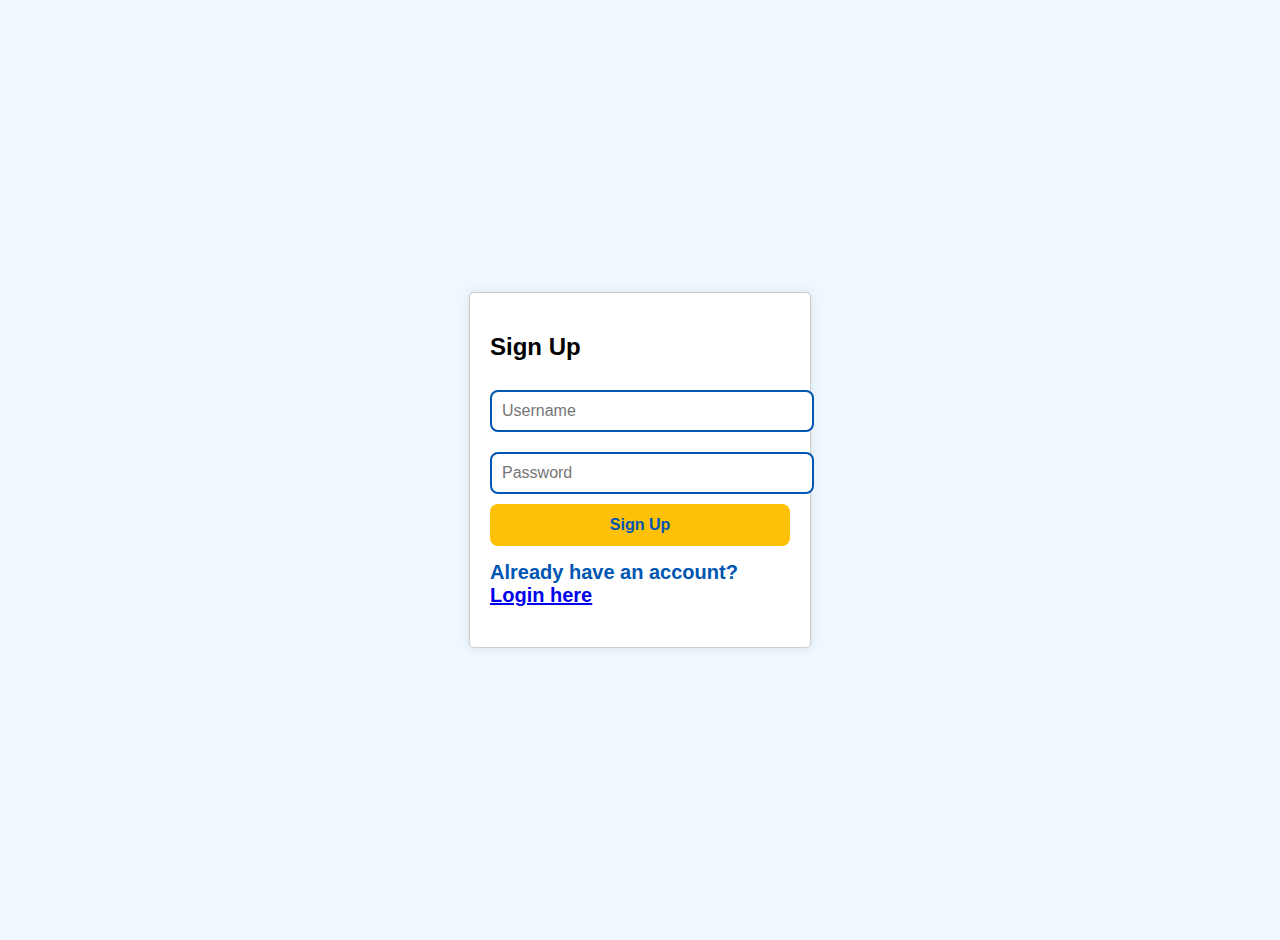
<file: index.html>
<!DOCTYPE html>
<html lang="en">
<head>
    <meta charset="UTF-8">
    <meta name="viewport" content="width=device-width, initial-scale=1.0">
    <title>User Dashboard</title>
    <!-- <link rel="stylesheet" href="styles.css"> Link to your CSS file -->
    <link rel="stylesheet" href="index.css">
    <link rel="shortcut icon" href="/images/favicon.png" type="image/x-icon">
    <link
    href="https://fonts.googleapis.com/css2?family=Poppins:wght@400;700&display=swap"
    rel="stylesheet"
  />
  <link
    href="https://fonts.googleapis.com/css2?family=Dancing+Script:wght@400;700&display=swap"
    rel="stylesheet"
  />
  <link
    href="https://cdnjs.cloudflare.com/ajax/libs/font-awesome/5.15.3/css/all.min.css"
    rel="stylesheet"
  />
  <link
    rel="stylesheet"
    href="https://cdnjs.cloudflare.com/ajax/libs/font-awesome/6.5.2/css/all.min.css"
    integrity="sha512-SnH5WK+bZxgPHs44uWIX+LLJAJ9/2PkPKZ5QiAj6Ta86w+fsb2TkcmfRyVX3pBnMFcV7oQPJkl9QevSCWr3W6A=="
    crossorigin="anonymous"
    referrerpolicy="no-referrer"
  />
</head>
<body>
  <div class="preloader">
    <div class="spinner"></div>
    <p>Loading...</p>
</div>



    <!--HEADER-->
    <header class="header">
        <div class="left">
          <button class="email">
            <i class="fa-solid fa-envelope"></i> muhammedlayan@gmail.com
          </button>
          <button class="phone">
            <i class="fa-solid fa-phone"></i> +923128854302
          </button>
        </div>
  
        <div class="right">
          <button class="welcome">Welcome To Press Mart</button>
          <select name="languages" id="lang" style="margin-right: 4vmin">
            <option value="opt0">Eng</option>
            <option value="opt1">Arabic</option>
            <option value="opt2">Urdu</option>
            <option value="opt3">German</option>
            <option value="opt4">French</option>
            <option value="opt5">Italian</option>
          </select>
  
          <select name="currency" id="currency">
            <option value="opt1">Dollar</option>
            <option value="opt2">Pkr</option>
            <option value="opt3">Euro</option>
            <option value="opt4">Riyal</option>
            <option value="opt5">Dirham</option>
          </select>
        </div>
      </header>
  
      <!--NAVBAR-->
      <nav>
        <button class="toggle-button">☰</button>
        <div class="name"><span>Press</span>Mart</div>
        <div class="navigation">
          <a href="homepage.html">Home</a>
          <a>Product <sup>HOT</sup></a>
          <a>About</a>
          <a>Contact</a>
        </div>
        <div class="icons">
          <!-- <a class="fa-solid fa-search" id="search-btn"></a> -->
          <a href="index.html" class="fa-solid fa-user"><sup class="sup1"></sup></a>
          <a  id="shopping-cart" class="fa-solid fa-shopping-cart" onclick="openSideWindow()">
            <sup class="sup2">0</sup>
        </a>
        </div>
        <!-- <form action="" class="search-form">
          <input type="search" id="search" placeholder="search here...">
          <label for="search-box" class="fas fa-search"></label>
      </form> -->
      </nav>
  
      <div class="nav-menu">
        <button class="close-button">x</button>
        <a href="homepage.html">Home</a>
        <a>Product <sup>HOT</sup></a>
        <a>About</a>
        <a>Contact</a>
      </div>
  
  
<h1>Welcome to Press Mart</h1>
<h2 id="welcome-message"></h2>
<div id="logout-container">
  <button onclick="logout()" id="logout">Logout</button>
</div>



    <main>
        <section class="cart-products">
            <h2>Your Cart</h2>
            <div id="cart-items" class="cart-items">
                <!-- Cart items will be dynamically added here -->
            </div>
        </section>
    </main>

        <!--footer-->
        <footer class="footer">
            <div class="footer-container">
                <div class="quick-links">
                    <h4>Quick Links</h4>
                    <ul>
                        <li><a href="#home">Home</a></li>
                        <li><a href="#about">About Us</a></li>
                        <li><a href="#services">Services</a></li>
                        <li><a href="#contact">Contact</a></li>
                    </ul>
                </div>
                <div class="quick-links">
                  <h4>Qur Collection</h4>
                  <ul>
                    <li><a href="#womens-fashion">Women's Fashion</a></li>
                    <li><a href="#watches">Watches</a></li>
                    <li><a href="#backpacks">Backpacks</a></li>
                    <li><a href="#accessories">Accessories</a></li>
                  </ul>
              </div>
                <div class="subscribe">
                    <h4>Subscribe to our Newsletter</h4>
                    <form class="subscribe-form" novalidate>
                        <input id="f-input" type="email" placeholder="Enter your email" required aria-describedby="emailisreq">
                        <span id="emailisreq" role="alert" aria-live="assertive"></span>
                        <button type="submit" id="f-btn">Subscribe</button>
                    </form>
                </div>
                <div class="quick-links">
                  <h4>Services</h4>
                  <ul>
                    <li>24/7 Customer Support</li>
                    <li>Free Shipping on Orders Above $50</li>
                    <li>Easy Returns and Exchanges</li>
                    <li>Exclusive Discounts for Members</li>
                  </ul>
              </div>
                <div class="social-icons">
                    <h4>Follow Us</h4>
                    <a href="https://facebook.com" target="_blank" class="social-icon"><i class="fab fa-facebook-f"></i></a>
                    <a href="https://twitter.com" target="_blank" class="social-icon"><i class="fab fa-twitter"></i></a>
                    <a href="https://instagram.com" target="_blank" class="social-icon"><i class="fab fa-instagram"></i></a>
                    <a href="https://linkedin.com" target="_blank" class="social-icon"><i class="fab fa-linkedin-in"></i></a>
                </div>
            </div>
            <div class="footer-bottom">
                <p>&copy; 2024 Your Press Mart. All rights reserved.</p>
                <p>Made With &hearts; By Muhammad Layan.</p>
            </div>
        </footer>
           
           
      
        
        <!--side open cart-->
      
        <!-- Side Window -->
        <div id="sideWindow" class="side-window">
          <a href="javascript:void(0)" class="close-btn" onclick="closeSideWindow()">&times;</a>
          <h2>Enjoy Your Shoping !</h2>
          <div class="cart-items">
          <!--Product will be add here dynamicly-->
          </div>
      <!--Checkout-->
      <div class="checkout">
        <h1>CHECK<span>OUT</span></h1>
        <div class="product-price">
          <h4>Subtotal:</h4>
          <h3 id="subtotal">$0</h3>
        </div>
        <hr>
        <div class="tax">
          <h4>Tax:</h4>
          <h3 id="tax">$3</h3>
        </div>
        <hr>
        <div class="final-total">
          <h4>Final Total:</h4>
          <h3  id="final-total">$3</h3>
      
        </div>
        <button class="checkout-btn">Checkout</button>
      </div>
        </div>
      
      
      <!--poppup-->
      <div id="popup" class="popup">
        <div class="popup-content">
          <span class="close-btn-popup" onclick="closePopup()">&times;</span>
          <h2>Quantity Has Been Updated</h2>
          <button class="close-button" onclick="closePopup()">Close</button>
          <p class="thank-you">Thank you!</p>
        </div>
      </div>
      

    <script src="script.js"></script>
    <script>
        // Display welcome message
        const welcomeMessage = document.getElementById("welcome-message");
        const loggedInUser = sessionStorage.getItem("loggedInUser");
        welcomeMessage.innerText = `Welcome back, ${loggedInUser}!`;

        // Logout functionality
        const logoutButton = document.getElementById("logout-button");
        logoutButton.addEventListener("click", () => {
            sessionStorage.removeItem("loggedInUser");
            window.location.href = "login.html"; // Redirect to login page
        });

        // Load cart items
        const cartItemsContainer = document.getElementById("cart-items");
        const cartItems = JSON.parse(localStorage.getItem("cartItems")) || [];

        cartItems.forEach(item => {
            const cartItemDiv = document.createElement("div");
            cartItemDiv.className = "cart-item";
            cartItemDiv.innerHTML = `
                <img src='${item.img}' alt='${item.name}'>
                <h3>${item.name}</h3>
                <div class='price'>${item.price}</div>
                <div class='quantity'>Quantity: ${item.quantity}</div>
            `;
            cartItemsContainer.appendChild(cartItemDiv);
        });

        // If no items in cart, display a message
        if (cartItems.length === 0) {
            cartItemsContainer.innerHTML = "<p>Your cart is empty.</p>";
        }
        



    </script>
</body>
</html>
</file>
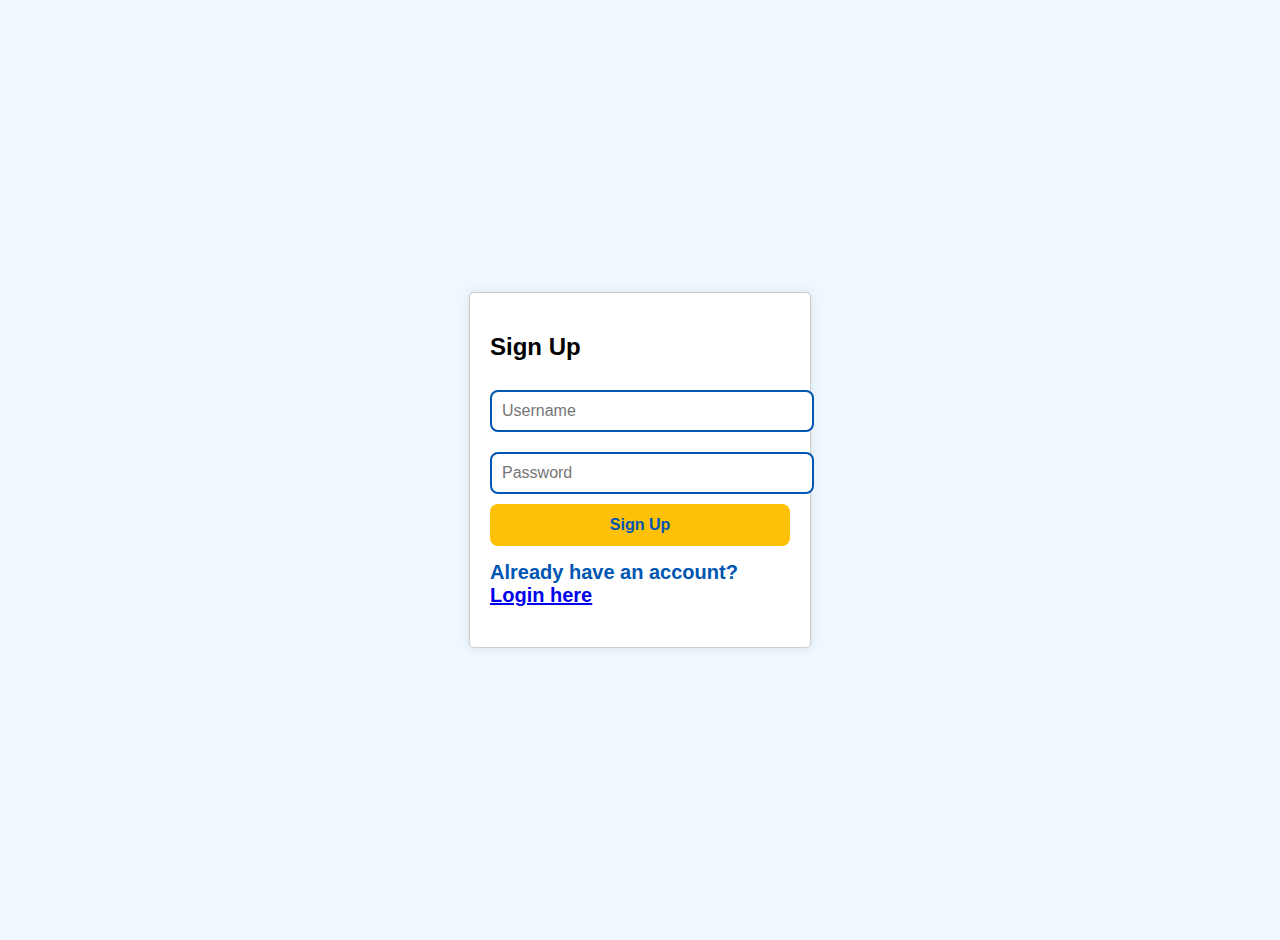
<file: homepage.html>
<!DOCTYPE html>
<html lang="en">
  <head>
    <meta charset="UTF-8" />
    <meta name="viewport" content="width=device-width, initial-scale=1.0" />
    <link rel="stylesheet" href="styles.css" />
    <link rel="shortcut icon" href="/images/favicon.png" type="image/x-icon">
    <link
      href="https://fonts.googleapis.com/css2?family=Poppins:wght@400;700&display=swap"
      rel="stylesheet"
    />
    <link
      href="https://fonts.googleapis.com/css2?family=Dancing+Script:wght@400;700&display=swap"
      rel="stylesheet"
    />
    <link
      href="https://cdnjs.cloudflare.com/ajax/libs/font-awesome/5.15.3/css/all.min.css"
      rel="stylesheet"
    />
    <link
      rel="stylesheet"
      href="https://cdnjs.cloudflare.com/ajax/libs/font-awesome/6.5.2/css/all.min.css"
      integrity="sha512-SnH5WK+bZxgPHs44uWIX+LLJAJ9/2PkPKZ5QiAj6Ta86w+fsb2TkcmfRyVX3pBnMFcV7oQPJkl9QevSCWr3W6A=="
      crossorigin="anonymous"
      referrerpolicy="no-referrer"
    />
    <title>Press Mart</title>
  </head>
  <body>



    
    <div class="preloader">
      <div class="spinner"></div>
      <p>Loading...</p>
  </div>
  
  
  
  

    <!--HEADER-->
    <header class="header">
      <div class="left">
        <button class="email">
          <i class="fa-solid fa-envelope"></i> muhammedlayan@gmail.com
        </button>
        <button class="phone">
          <i class="fa-solid fa-phone"></i> +923128854302
        </button>
      </div>

      <div class="right">
        <button class="welcome">Welcome To Press Mart</button>
        <select name="languages" id="lang" style="margin-right: 4vmin">
          <option value="opt0">Eng</option>
          <option value="opt1">Arabic</option>
          <option value="opt2">Urdu</option>
          <option value="opt3">German</option>
          <option value="opt4">French</option>
          <option value="opt5">Italian</option>
        </select>

        <select name="currency" id="currency">
          <option value="opt1">Dollar</option>
          <option value="opt2">Pkr</option>
          <option value="opt3">Euro</option>
          <option value="opt4">Riyal</option>
          <option value="opt5">Dirham</option>
        </select>
      </div>
    </header>

    <!--NAVBAR-->
    <nav>
      <button class="toggle-button">☰</button>
      <div class="name"><span>Press</span>Mart</div>
      <div class="navigation">
        <a href="homepage.html">Home</a>
        <a>Product <sup>HOT</sup></a>
        <a>About</a>
        <a>Contact</a>
      </div>
      <div class="icons">
        <!-- <a class="fa-solid fa-search" id="search-btn"></a> -->
        <a href="index.html" class="fa-solid fa-user"><sup class="sup1"></sup></a>
        <a id="shopping-cart" class="fa-solid fa-shopping-cart" onclick="openSideWindow()">
          <sup class="sup2">0</sup>
      </a>
      </div>
      <!-- <form action="" class="search-form">
        <input type="search" id="search" placeholder="search here...">
        <label for="search-box" class="fas fa-search"></label>
    </form> -->
    </nav>

    <div class="nav-menu">
      <button class="close-button">x</button>
      <a href="homepage.html">Home</a>
      <a>Product <sup>HOT</sup></a>
      <a>About</a>
      <a>Contact</a>
    </div>

    <!--HERO SECTION-->
    <section class="hero">
      <div class="content">
        <h2>Season <span>Sale</span></h2>
        <h1>MAN'S FASHION</h1>
        <h3>Min. 35-70% Off</h3>
        <a class="first">SHOP NOW</a>
        <a class="second">VIEW MORE</a>
      </div>
      <div class="img">
        <img src="/images/heroimg.png" alt="home img" />
      </div>
    </section>

    <!--Services Section-->
    <div class="heading">
      <h1>OUR FACILITIES</h1>
    </div>
    <section class="services">
      <div class="service">
        <i class="fa-solid fa-truck"></i>
        <h3>Free Shipping</h3>
        <p>Enjoy free shipping on every order, anywhere in the world.</p>
      </div>
      <div class="service">
        <i class="fa-solid fa-handshake"></i>
        <h3>Secure Payment</h3>
        <p>Safe and secure payment methods to protect your transactions.</p>
      </div>
      <div class="service">
        <i class="fa-solid fa-dollar"></i>
        <h3>100% Money Back</h3>
        <p>
          Guaranteed full refund if you are not satisfied with your purchase.
        </p>
      </div>
      <div class="service">
        <i class="fa-solid fa-comments"></i>
        <h3>Online Support</h3>
        <p>
          Round-the-clock support to assist you with any questions or issues.
        </p>
      </div>
    </section>


    <!--offers section-->
    <div class="wrapper">
      <div class="heading">
        <h1>OUR OFFERS</h1>
      </div>
      <div class="offers">
        <div class="offer">
          <img src="images/womancollection.jpg" alt="Woman's Collection">
          <div class="content-offer">
            <h6>Fashion Style</h6>
            <h3>Woman's Fashion</h3>
            <h6>Flat <span>70% Off</span></h6>
            <h6>Shop Now &rightarrow;</h6>
          </div>
        </div>
        
        <div class="offer">
          <img src="images/watchcollection.jpg" alt="Watch Collection">
          <div class="content-offer">
            <h6>Elegant Timepieces</h6>
            <h3>Watch Collection</h3>
            <h6>Flat <span>50% Off</span></h6>
            <h6>Shop Now &rightarrow;</h6>
          </div>
        </div>
        
        <div class="offer">
          <img src="images/bagcollection.jpg" alt="Backpack Collection">
          <div class="content-offer">
            <h6>Outdoor Style</h6>
            <h3>Backpack Collection</h3>
            <h6>Flat <span>40% Off</span></h6>
            <h6>Shop Now &rightarrow;</h6>
          </div>
        </div>
        
        <div class="offer">
          <img src="images/mancollection.jpg" alt="Man's Fashion">
          <div class="content-offer">
            <h6>Fashion Style</h6>
            <h3>Man's Fashion</h3>
            <h6>Flat <span>60% Off</span></h6>
            <h6>Shop Now &rightarrow;</h6>
          </div>
        </div>
      </div>
    </div>
    


    
<!--     
    <div class="offers">
      <div class="offer">
        <img src="images/womancollection.jpg" alt="">
        <div class="content-offer">
          <h6>Fashion Style</h6>
          <h3>Woman's Fashion</h3>
          <h6>Flat <span>70% Off</span></h6>
          <h6>Shop Now &rightarrow;</h6>
        </div>
      </div>
    
      <div class="offer">
        <img src="images/watchcollection.jpg" alt="Watch Collection">
        <div class="content-offer">
          <h6>Elegant Timepieces</h6>
          <h3>Watch Collection</h3>
          <h6>Flat <span>50% Off</span></h6>
          <h6>Shop Now &rightarrow;</h6>
        </div>
      </div>
    
      <div class="offer">
        <img src="images/bagcollection.jpg" alt="Backpack Collection">
        <div class="content-offer">
          <h6>Outdoor Style</h6>
          <h3>Backpack Collection</h3>
          <h6>Flat <span>40% Off</span></h6>
          <h6>Shop Now &rightarrow;</h6>
        </div>
      </div>
    
      <div class="offer">
        <img src="images/mancollection.jpg" alt="Man's Fashion">
        <div class="content-offer">
          <h6>Fashion Style</h6>
          <h3>Man's Fashion</h3>
          <h6>Flat <span>60% Off</span></h6>
          <h6>Shop Now &rightarrow;</h6>
        </div>
      </div>
    </div> -->
    






    <div class="container-pr">
      <div class="header-pr">
       <h1>
        Featured Products
       </h1>
      </div>
      <div class="tabs">
       <a class="active">
        New Arrival
       </a>
       <a>
        Best Selling
       </a>
       <a>
        Top Rated
       </a>
      </div>
      <div class="product-grid">
       <div class="product">
        <div class="discount">
         19% OFF
        </div>
        <div class="featured">
         FEATURED
        </div>
        <img alt="Tan Solid Laptop Backpack" height="220" src="/images/product1backpack.jpg" width="220"/>
        <p>
         Backpacks
        </p>
        <h3>
         Tan Solid Laptop Backpack
        </h3>
        <div class="rating">
         <i class="fas fa-star">
         </i>
         <i class="fas fa-star">
         </i>
         <i class="fas fa-star">
         </i>
         <i class="fas fa-star">
         </i>
         <i class="fas fa-star-half-alt">
         </i>
         <span>
          (2)
         </span>
        </div>
        <div class="price">
         $200.00
        </div>
       <div class="shop-now">
          <a id="add-to-cart" class="add-to-cart">Add-To-Cart</a>
        </div>
      
       </div>
       <div class="product">
        <img alt="Brown Solid Biker Jacket" height="220" src="/images/product2jacket.jpg" width="220"/>
        <p>
         Jackets
        </p>
        <h3>
         Brown Solid Biker Jacket
        </h3>
        <div class="rating">
         <i class="fas fa-star">
         </i>
         <i class="fas fa-star">
         </i>
         <i class="fas fa-star">
         </i>
         <i class="fas fa-star">
         </i>
         <i class="fas fa-star-half-alt">
         </i>
         <span>
          (1)
         </span>
        </div>
        <div class="price">
         $900.00
        </div>
       <div class="shop-now">
          <a id="add-to-cart" class="add-to-cart">Add-To-Cart</a>
        </div>
       </div>
       <div class="product">
        <img alt="Men Brown Solid Mid-Top Boots" height="220" src="/images/product3boots.jpeg" width="220"/>
        <p>
         Casual Shoes, Sneakers
        </p>
        <h3>
         Men Brown Solid Mid-Top Boots
        </h3>
        <div class="rating">
         <i class="fas fa-star">
         </i>
         <i class="fas fa-star">
         </i>
         <i class="fas fa-star">
         </i>
         <i class="fas fa-star">
         </i>
         <i class="fas fa-star-half-alt">
         </i>
         <span>
          (1)
         </span>
        </div>
        <div class="price">
         $3560.00
        </div>
       <div class="shop-now">
          <a id="add-to-cart" class="add-to-cart">Add-To-Cart</a>
        </div>
       </div>
       <div class="product">
        <img alt="Petite Olive Green Solid Top" height="220" src="/images/product4top.jpg" width="220"/>
        <p>
         Dresses &amp; Tops
        </p>
        <h3>
         Petite Olive Green Solid Top
        </h3>
        <div class="rating">
         <i class="fas fa-star">
         </i>
         <i class="fas fa-star">
         </i>
         <i class="fas fa-star">
         </i>
         <i class="fas fa-star">
         </i>
         <i class="fas fa-star-half-alt">
         </i>
         <span>
          (1)
         </span>
        </div>
        <div class="price">
         $49.00
        </div>
       <div class="shop-now">
          <a id="add-to-cart" class="add-to-cart">Add-To-Cart</a>
        </div>
       </div>
       <div class="product">
        <div class="discount">
         18% OFF
        </div>
        <div class="featured">
         FEATURED
        </div>
        <img alt="Brown Solid Laptop Bag" height="220" src="/images/product5bagpack.jpg" width="220"/>
        <p>
         Handbags, Messenger Bag
        </p>
        <h3>
         Brown Solid Laptop Bag
        </h3>
        <div class="rating">
         <i class="fas fa-star">
         </i>
         <i class="fas fa-star">
         </i>
         <i class="fas fa-star">
         </i>
         <i class="fas fa-star">
         </i>
         <i class="fas fa-star-half-alt">
         </i>
         <span>
          (1)
         </span>
        </div>
        <div class="price">
         $99.00
         <!-- <span class="old-price">
          $120.00
         </span> -->
        </div>
       <div class="shop-now">
          <a id="add-to-cart" class="add-to-cart">Add-To-Cart</a>
        </div>
       </div>
       <div class="product">
        <img alt="Black Analogue and Digital Watch" height="220" src="/images/product6watch.webp" width="220"/>
        <p>
         Analog Watches, Digital Watches
        </p>
        <h3>
         Black Analogue and Digital Watch
        </h3>
        <div class="rating">
         <i class="fas fa-star empty">
         </i>
         <i class="fas fa-star empty">
         </i>
         <i class="fas fa-star empty">
         </i>
         <i class="fas fa-star empty">
         </i>
         <i class="fas fa-star empty">
         </i>
         <span>
          (0)
         </span>
        </div>
        <div class="price">
         $1599.00
        </div>
       <div class="shop-now">
          <a id="add-to-cart" class="add-to-cart">Add-To-Cart</a>
        </div>
       </div>
       <div class="product">
        <img alt="Men Navy Printed Round Neck T-Shirt" height="220" src="/images/product7navyt-shirt.webp" width="220"/>
        <p>
         T-Shirts
        </p>
        <h3>
         Men Navy Printed Round Neck T-Shirt
        </h3>
        <div class="rating">
         <i class="fas fa-star">
         </i>
         <i class="fas fa-star">
         </i>
         <i class="fas fa-star">
         </i>
         <i class="fas fa-star">
         </i>
         <i class="fas fa-star-half-alt">
         </i>
         <span>
          (1)
         </span>
        </div>
        <div class="price">
         $50.00
        </div>
       <div class="shop-now">
          <a id="add-to-cart" class="add-to-cart">Add-To-Cart</a>
        </div>
       </div>
       <div class="product">
        <div class="featured">
         FEATURED
        </div>
        <img alt="Brown Self Design Shoulder Bag" height="220" src="/images/product8shiulderbag.jpg" width="220"/>
        <p>
         Handbags
        </p>
        <h3>
         Brown Self Design Shoulder Bag
        </h3>
        <div class="rating">
         <i class="fas fa-star">
         </i>
         <i class="fas fa-star">
         </i>
         <i class="fas fa-star">
         </i>
         <i class="fas fa-star-half-alt">
         </i>
         <i class="fas fa-star empty">
         </i>
         <span>
          (1)
         </span>
        </div>
        <div class="price">
         $78.00
        </div>
       <div class="shop-now">
          <a id="add-to-cart" class="add-to-cart">Add-To-Cart</a>
        </div>
       </div>
       <div class="product">
        <div class="discount">
         15% OFF
        </div>
        <img alt="Brown Q Explorist HR Leather Smart Watch" height="220" src="/images/product9leatherwatch.jpeg" width="220"/>
        <p>
         Smart Analog, Smart Watches
        </p>
        <h3>
         Brown Q Explorist HR Leather Smart Watch
        </h3>
        <div class="rating">
         <i class="fas fa-star">
         </i>
         <i class="fas fa-star">
         </i>
         <i class="fas fa-star">
         </i>
         <i class="fas fa-star">
         </i>
         <i class="fas fa-star-half-alt">
         </i>
         <span>
          (1)
         </span>
        </div>
        <div class="price">
         $1699.00
         <!-- <span class="old-price">
          $2,000.00
         </span> -->
        </div>
       <div class="shop-now">
          <a id="add-to-cart" class="add-to-cart">Add-To-Cart</a>
        </div>
       </div>
       <div class="product">
        <div class="discount">
         17% OFF
        </div>
        <img alt="Brown Solid Leather Belt" height="220" src="/images/product10belt.jpg" width="220"/>
        <p>
         Belts
        </p>
        <h3>
         Brown Solid Leather Belt
        </h3>
        <div class="rating">
         <i class="fas fa-star">
         </i>
         <i class="fas fa-star">
         </i>
         <i class="fas fa-star">
         </i>
         <i class="fas fa-star-half-alt">
         </i>
         <i class="fas fa-star empty">
         </i>
         <span>
          (1)
         </span>
        </div>
        <div class="price">
         $50.00
         <!-- <span class="old-price">
          $18.00
         </span> -->
        </div>
        <div class="shop-now">
          <a id="add-to-cart" class="add-to-cart">Add-To-Cart</a>
        </div>
       </div>
      </div>
     </div>

     <!--Montly Offers-->
     <div class="wrapper-weekend-sales">
      <div class="heading">
        <h1>WEEKEND SALE</h1>
      </div>
      <div class="weekend-sales">
        <!-- Weekend Sale 1 -->
        <div class="weekend-sale">
          <img src="images/womanofferweekendsale.jpg" alt="Fashion Sale">
          <div class="content-weekend-sale">
            <h6>Chic and Trendy</h6>
            <h3>Women's Fashion</h3> <!-- Updated text -->
            <h6>Up to <span>60% Off</span></h6>
            <h6>Shop Now &rightarrow;</h6>
          </div>
        </div>
        
        <!-- Weekend Sale 2 -->
        <div class="weekend-sale">
          <img src="images/manofferweekendsale.jpg" alt="Fashion Sale">
          <div class="content-weekend-sale">
            <h6>Classic and Bold</h6>
            <h3>Men's Style</h3> <!-- Updated text -->
            <h6>Flat <span>50% Off</span></h6>
            <h6>Shop Now &rightarrow;</h6>
          </div>
        </div>
      </div>
    </div>
    
    
    


















     <!-- <div class="monthly-of">
      <div class="offer-1">
        img
      </div>
      <div class="offer-2"></div>
     </div> -->


     <!--footer-->
     <footer class="footer">
      <div class="footer-container">
          <div class="quick-links">
              <h4>Quick Links</h4>
              <ul>
                  <li><a href="#home">Home</a></li>
                  <li><a href="#about">About Us</a></li>
                  <li><a href="#services">Services</a></li>
                  <li><a href="#contact">Contact</a></li>
              </ul>
          </div>
          <div class="quick-links">
            <h4>Qur Collection</h4>
            <ul>
              <li><a href="#womens-fashion">Women's Fashion</a></li>
              <li><a href="#watches">Watches</a></li>
              <li><a href="#backpacks">Backpacks</a></li>
              <li><a href="#accessories">Accessories</a></li>
            </ul>
        </div>
          <div class="subscribe">
              <h4>Subscribe to our Newsletter</h4>
              <form class="subscribe-form" novalidate>
                  <input id="f-input" type="email" placeholder="Enter your email" required aria-describedby="emailisreq">
                  <span id="emailisreq" role="alert" aria-live="assertive"></span>
                  <button type="submit" id="f-btn">Subscribe</button>
              </form>
          </div>
          <div class="quick-links">
            <h4>Services</h4>
            <ul>
              <li>24/7 Customer Support</li>
              <li>Free Shipping on Orders Above $50</li>
              <li>Easy Returns and Exchanges</li>
              <li>Exclusive Discounts for Members</li>
            </ul>
        </div>
          <div class="social-icons">
              <h4>Follow Us</h4>
              <a href="https://facebook.com" target="_blank" class="social-icon"><i class="fab fa-facebook-f"></i></a>
              <a href="https://twitter.com" target="_blank" class="social-icon"><i class="fab fa-twitter"></i></a>
              <a href="https://instagram.com" target="_blank" class="social-icon"><i class="fab fa-instagram"></i></a>
              <a href="https://linkedin.com" target="_blank" class="social-icon"><i class="fab fa-linkedin-in"></i></a>
          </div>
      </div>
      <div class="footer-bottom">
          <p>&copy; 2024 Your Press Mart. All rights reserved.</p>
          <p>Made With &hearts; By Muhammad Layan.</p>
      </div>
  </footer>
     
     

  
  <!--side open cart-->

  <!-- Side Window -->
  <div id="sideWindow" class="side-window">
    <a href="javascript:void(0)" class="close-btn" onclick="closeSideWindow()">&times;</a>
    <h2>Enjoy Your Shoping !</h2>
    <div class="cart-items">
    <!--Product will be add here dynamicly-->
    </div>
<!--Checkout-->
<div class="checkout">
  <h1>CHECK<span>OUT</span></h1>
  <div class="product-price">
    <h4>Subtotal:</h4>
    <h3 id="subtotal">$0</h3>
  </div>
  <hr>
  <div class="tax">
    <h4>Tax:</h4>
    <h3 id="tax">$3</h3>
  </div>
  <hr>
  <div class="final-total">
    <h4>Final Total:</h4>
    <h3  id="final-total">$3</h3>

  </div>
  <button class="checkout-btn">Checkout</button>
</div>
  </div>


<!--poppup-->
<div id="popup" class="popup">
  <div class="popup-content">
    <span class="close-btn-popup" onclick="closePopup()">&times;</span>
    <h2>Quantity Has Been Updated</h2>
    <button class="close-button" onclick="closePopup()">Close</button>
    <p class="thank-you">Thank you!</p>
  </div>
</div>


  
    <script src="jquery-3.7.1.js"></script>
    <script src="script.js"></script>
  </body>
</html>
</file>
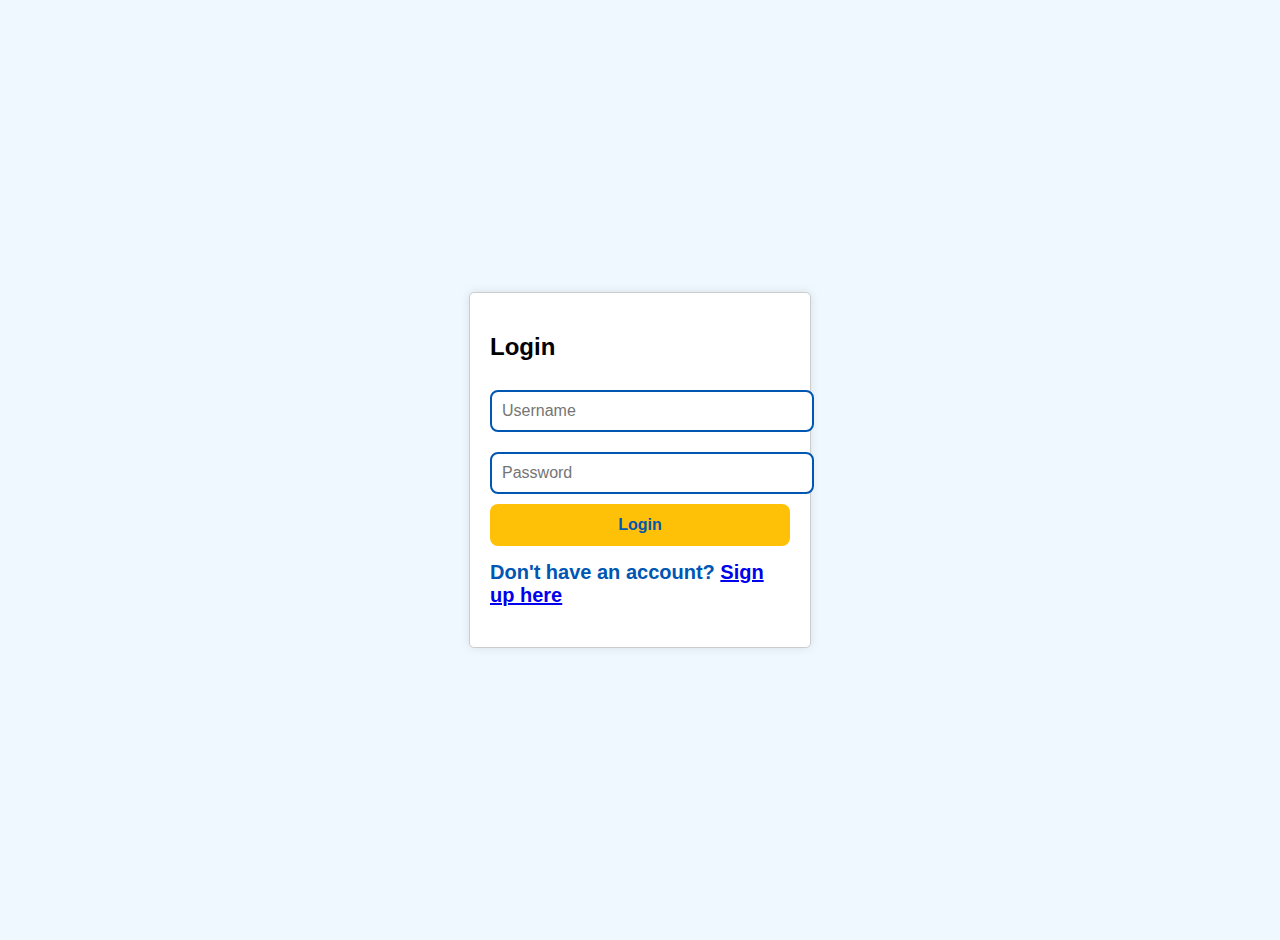
<file: login.html>
<!DOCTYPE html>
<html lang="en">
<head>
    <meta charset="UTF-8">
    <meta name="viewport" content="width=device-width, initial-scale=1.0">
    <link rel="stylesheet" href="auth.css">
    <link rel="shortcut icon" href="/images/favicon.png" type="image/x-icon">
    <title>Login</title>
</head>
<body>
    <div id="login-form" class="form-container">
        <h2>Login</h2>
        <input type="text" id="login-username" placeholder="Username" required>
        <input type="password" id="login-password" placeholder="Password" required>
        <button onclick="loginUser()">Login</button>
        <p>Don't have an account? <a href="signup.html">Sign up here</a></p>
    </div>
    <script src="script.js"></script>
</body>
</html>
</file>
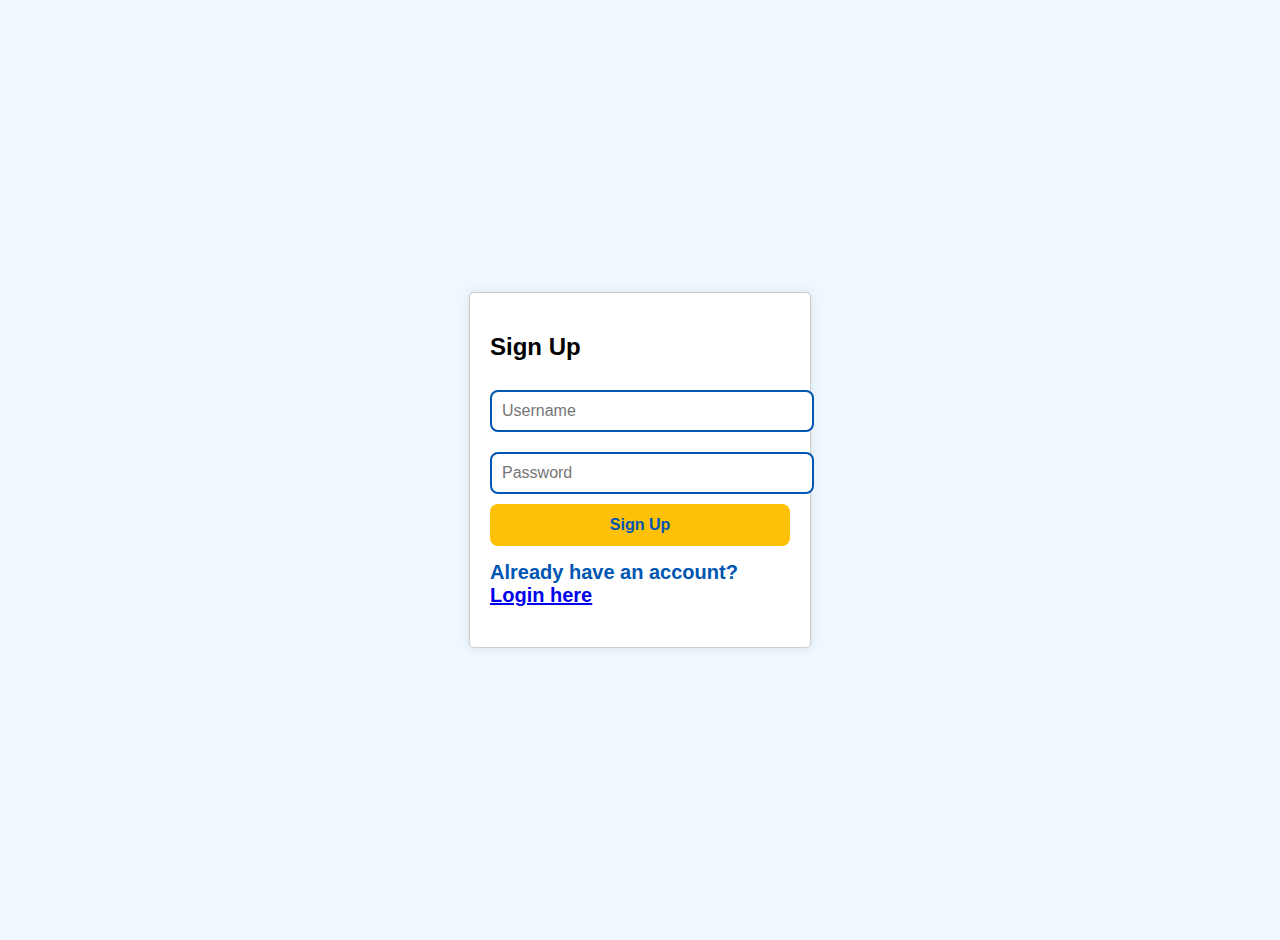
<file: signup.html>
<!DOCTYPE html>
<html lang="en">
<head>
    <meta charset="UTF-8">
    <meta name="viewport" content="width=device-width, initial-scale=1.0">
    <link rel="stylesheet" href="auth.css">
    <link rel="shortcut icon" href="/images/favicon.png" type="image/x-icon">
    <title>Signup</title>
</head>
<body>
    <div id="signup-form" class="form-container">
        <h2>Sign Up</h2>
        <input type="text" id="signup-username" placeholder="Username" required>
        <input type="password" id="signup-password" placeholder="Password" required>
        <button onclick="signupUser()">Sign Up</button>
        <p>Already have an account? <a href="login.html">Login here</a></p>
    </div>
<script src="script.js"></script>
</body>
</html>
</file>
<file: styles.css>
* {
  box-sizing: border-box;
  margin: 0;
  padding: 0;
  font-family: 'Poppins', sans-serif;
}
/* Style the scrollbar width */
body::-webkit-scrollbar {
  width: 10px;
}

/* Style the track (background of the scrollbar) */
body::-webkit-scrollbar-track {
  background: #0056b3;
}

/* Style the scrollbar thumb (the draggable part of the scrollbar) */
body::-webkit-scrollbar-thumb {
  background-color: #ffc107; /* Yellow color */
  border-radius: 6px; /* Rounded corners */
  border: 3px solid #0056b3; /* Blue border */
}


/*Header*/
header {
  display: flex;
  height: 3vmin;
  font-family: none;
  background-color: #0056b3;
  justify-content: space-around;
  /* gap: 100vmin; */
}

header .left {
  align-items: center;
}

.left .email {
  
  height: 3vmin;
  background-color: #0056b3;
  color: white;
  border-top: none;
  width: 27vmin;
  border-bottom: none;
  border-right: 1px solid white;
  border-left: 1px solid white;
  font-weight: 400;
  font-size: 0.7em;
  transition: background-color 0.6s ease,color 0.6s ease;
}

.left .email:hover {
  background-color:#ffc107;
  color: #0056b3;
}

.left .phone {
  height: 3vmin;
  font-size: 0.7em;
  background-color: #0056b3;
  color: white;
  border-top: none;
  margin-left: 5vmin;
  width: 16vmin;
  border-bottom: none;
  border-right: 1px solid white;
  border-left: 1px solid white;
  font-weight: 400;
  transition: background-color 0.6s ease,color 0.6s ease;
}

.left .phone:hover {
  background-color: #ffc107;
  color: #0056b3;
}

header .right {
  align-items: center;
}

.right .welcome {
  height: 3vmin;
  background-color: #0056b3;
  color: white;
  border-top: none;
  font-size: 0.7em;
  margin-right: 4vmin;
  width: 22vmin;
  border-bottom: none;
  border-right: 1px solid white;
  border-left: 1px solid white;
  font-weight: 400;
  transition: background-color 0.6s ease,color 0.6s ease;
}

.right .welcome:hover {
  background-color: #ffc107;
  color: #0056b3;
}

.right select {
  height: 3vmin;
  font-size: 0.7em;
  background-color: #0056b3;
  color: rgb(255, 255, 255);
  border-top: none;
  width: 11vmin;
  border-bottom: none;
  border-right: 1px solid white;
  border-left: 1px solid white;
  font-weight: 400;
  transition: background-color 0.6s ease,color 0.6s ease;
}

.right select:hover {
  background-color: #ffc107;
  color: #0056b3;
}


/*navbar*/
/* Navbar */
nav {
  background-color: rgb(255, 255, 255);
  position: sticky;
  display: flex;
  z-index: 999;
  top: 0;
  justify-content: space-around; /* Use space-around for even spacing */
  align-content: center;
  align-items: center;
  padding: 10px;
  flex-wrap: wrap; /* Allow items to wrap on small screens */
}

nav .name {
  color: #0056b3;
  font-family: "Segoe UI", Tahoma, Geneva, Verdana, sans-serif;
  font-size: 2.3em;
  font-weight: 700;
  text-align: center; /* Center the name */
}

nav .name span {
  color: #ffc107;
}

nav .navigation {
  text-align: center;
  margin-top: 1.4vmin;
  flex: 1; /* Allow it to take up space */
}

nav .navigation a {
  margin: 2vmin;
  font-family: Verdana, Geneva, Tahoma, sans-serif;
  font-weight: 100;
  color: black;
  text-decoration: none;
  position: relative;
  transition: color 0.6s ease;
}

nav .navigation a::after {
  content: '';
  position: absolute;
  width: 0;
  height: 2px;
  background-color: #ffc107;
  left: 50%;
  bottom: -5px;
  transform: translateX(-50%);
  transition: width 0.4s ease;
}

nav .navigation a:hover::after {
  width: 100%;
}

a sup {
  display: inline-flex;
  justify-content: center;
  align-items: center;
  height: 2.4vmin;
  width: 3vmin;
  font-family: Impact, Haettenschweiler, 'Arial Narrow Bold', sans-serif;
  color: #0056b3;
  background-color: #ffc107;
  font-size: 0.7em;
  font-weight: bolder;
  border-radius: 60%;
}

nav .navigation a:hover {
  color: #0056b3;
}

nav .icons {
  text-align: center;
}

nav .icons a {
  font-size: 1.3em;
  text-decoration: none;
  color: black;
  margin: 2vmin;
  transition: color 0.6s ease;
}

nav .icons a sup {
  display: inline-flex;
  justify-content: center;
  align-items: center;
  height: 2vmin;
  width: 2vmin;
  color: #0056b3;
  background-color: #ffc107;
  font-size: 0.45em;
  border-radius: 60%;
}

nav .icons a:hover {
  color: #0056b3;
}

/* Hamburger menu styling */
.toggle-button {
  border: none;
  font-size: 1.5em; /* Make hamburger icon bolder */
  display: none; /* Hidden by default */
}

/* Responsive styles */
@media screen and (max-width: 1400px) {
  nav{
    justify-content: space-around;
  }
  nav .name {
    font-size: 2.1em; /* Slightly smaller font for medium screens */
  }
}

@media screen and (max-width: 1200px) {
  nav{
    justify-content: space-around;
  }
  nav .name {
    font-size: 1.9em; /* Further reduce font size */
  }
}

@media screen and (max-width: 900px) {
  nav .name {
    font-size: 2em; /* Smaller font */
  }

  nav .navigation {
    display: none; /* Hide navigation links on smaller screens */
  }
  
  .toggle-button {
    font-size: 1.8em;
    font-weight: bolder;
    display: block; /* Show toggle button on smaller screens */
  }
}

@media screen and (max-width: 786px) {
  nav .navigation a {
    margin: 10px 0; /* Adjust margins for mobile */
  }

  nav .name {
    font-size: 2em; /* Smaller font */
  }
}

@media screen and (max-width: 550px) {
  nav {
    padding: 5px; /* Reduce padding */
  }

  nav .name {
    font-size: 1.5em; /* Smaller font */
  }

  nav .icons a {
    font-size: 1em; /* Smaller link font */
  }

  .toggle-button {
    font-size: 1.5em; /* Make hamburger icon larger */
  }
}

@media screen and (max-width: 410px) {
  nav{
    justify-content: space-between;
  }
  nav .name {
    font-size: 1.5em; /* Even smaller font */
  }

  nav .icons a {
    margin: 5px; /* Adjust margins for very small screens */
  }
}

@media screen and (max-width: 350px) {
  nav .name {
    font-size: 1.3em; /* Minimal font size for small screens */
  }

  nav .navigation a {
    font-size: 0.8em; /* Smaller link font */
  }

  .toggle-button {
    font-size: 1.4em; /* Increase size for better touch */
  }
}


/* Hamburger menu styles */
.nav-menu {
  display: none; /* Initially hidden */
  position: fixed;
  top: 0;
  left: 0;
  width: 100%;
  height: 100%;
  background-color: white;
  box-shadow: 0 2px 5px rgba(0, 0, 0, 0.2);
  z-index: 1000;
  flex-direction: column;
  align-items: center;
  justify-content: center;
  padding: 20px;
}

.nav-menu.active {
  display: flex; /* Show menu when active */
}

.nav-menu a {
  margin: 10px 0;
  font-family: Verdana, Geneva, Tahoma, sans-serif;
  font-weight: 100;
  color: black;
  text-decoration: none;
  font-size: 1.5em;
  transition: color 0.6s ease;
}

.nav-menu a:hover {
  color: #0056b3;
}

.nav-menu .close-button {
  background: none;
  border: none;
  font-size: 2em;
  position: absolute;
  top: 20px;
  right: 20px;
  cursor: pointer;
}

/* Side Window */
/* Style the scrollbar width */
.side-window::-webkit-scrollbar {
  width: 10px;
}

/* Style the track (background of the scrollbar) */
.side-window::-webkit-scrollbar-track {
  background: #0056b3;
}

/* Style the scrollbar thumb (the draggable part of the scrollbar) */
.side-window::-webkit-scrollbar-thumb {
  background-color: #ffc107; /* Yellow color */
  border-radius: 6px; /* Rounded corners */
  border: 3px solid #0056b3; /* Blue border */
}
.side-window {
  scrollbar-color: #ffc107 #0056b3;
  scrollbar-width: thin;
}

.side-window {
  height: 100%;
  width: 0;
  position: fixed;
  top: 0;
  right: 0;
  background-color: #0056b3;
  overflow-y: scroll;
  overflow-x: hidden;
  transition: 0.5s;
  padding-top: 60px;
  z-index: 2000;
}

.side-window h2,
.side-window p {
  color: #ffc107;
  padding: 16px;
}

.close-btn {
  position: absolute;
  top: 10px;
  right: 25px;
  font-size: 36px;
  color: #ffc107;
  text-decoration: none;
  cursor: pointer;
}

.icons {
  padding: 10px 20px;
  font-size: 16px;
  cursor: pointer;
}

.side-window.open {
  width: 250px;
}

@media screen and (max-width: 768px) {
  .side-window.open {
    width: 100%;
  }

  .side-window h2 {
    font-size: 1.5em;
  }

  .side-window p {
    font-size: 1em;
  }

  .close-btn {
    font-size: 30px;
  }
}

/*checkout*/
/* Checkout */
.checkout {
  padding: 15px;
  background-color: white;
  max-width: 80%;
  border: 2px solid yellow;
  border-radius: 10px;
  margin: auto;
  box-shadow: 0 4px 8px rgba(0, 0, 0, 0.1);
  text-align: center;
}

.checkout h1 {
  padding-bottom: 20px;
  font-size: 1.5em;
  color: #0056b3;
}

.checkout h1 span {
  color: #ffc107;
}

.checkout .product-price,
.checkout .tax,
.checkout .final-total {
  margin: 10px;
  display: flex;
  vertical-align: middle;
  justify-content: space-between;
  margin-bottom: 15px;
}

.checkout .product-price h4,
.checkout .tax h4,
.checkout .final-total h4 {
  font-size: 0.75em;
  font-weight: bold;
  color: black;
}

.checkout .product-price h3,
.checkout .tax h3,
.checkout .final-total h3 {
  font-size: 0.75em;
  font-weight: bold;
  color: black;
}

.checkout button {
  background-color: #0056b3;
  color: #ffc107;
  font-weight: bold;
  padding: 12px 45px;
  border: none;
  border-radius: 5px;
  cursor: pointer;
  transition:color 0.6s ease ,background-color 0.6s ease ;
  margin-top: 20px;
}

.checkout button:hover {
  color: #0056b3;
  background-color: #ffc107;
}

/* Responsive Design */
@media (max-width: 768px) {
  .checkout {
    max-width: 90%;
    padding: 20px;
  }

  .checkout h1 {
    font-size: 1.7em;
  }

  .checkout .product-price p,
  .checkout .tax p,
  .checkout .final-total p,
  .checkout .product-price h3,
  .checkout .tax h3,
  .checkout .final-total h3 {
    font-size: 1em;
  }

  .checkout button {
    padding: 10px 50px;
    font-size: 1em;
  }
}

@media (max-width: 480px) {
  .checkout h1 {
    font-size: 1.5em;
  }

  .checkout .product-price p,
  .checkout .tax p,
  .checkout .final-total p,
  .checkout .product-price h3,
  .checkout .tax h3,
  .checkout .final-total h3 {
    font-size: 0.9em;
  }

  .checkout button {
    padding: 8px 40px;
  }
}



/*cart items*/
/* Cart Items Styling */
.cart-items {
  padding: 20px;
  overflow-y: auto; /* Allow scrolling if content overflows */
  max-height: calc(100% - 80px); /* Adjust height considering header and close button */
}

.cart-item {
  display: flex;
  flex-direction: column; /* Stack elements vertically */
  background-color: #ffffff; /* White background for cart items */
  color: #0056b3; /* Blue text for the product */
  padding: 10px;
  margin: 10px 0;
  text-align: center;
  border-radius: 5px;
  align-items: center; /* Center items horizontally */
}

.cart-item img {

  max-width: 100%; /* Responsive image */
  height: auto; /* Maintain aspect ratio */
  border-radius: 5px; /* Optional: rounded corners for the image */
  margin-bottom: 10px; /* Space between the image and text */
}

.cart-item h3 {
  font-size: 1.1em;
  color: #0056b3;
}

.cart-item .price {
  font-size: 1em;
  color: #ffc107; /* Yellow for the price */
  margin: 5px 0; /* Space around the price */
}


.cart-item .price .old-price{
  text-decoration: line-through;
  color: red;
}

.cart-item button {
  display: inline-block;
  padding: 8px 20px;
  background-color: #ff0000; /* Red background */
  color: white; /* White text */
  border-radius: 20px;
  font-weight: bold;
  font-size: 0.9rem;
  text-transform: uppercase;
  letter-spacing: 0.8px;
  text-decoration: none;
  border: 2px solid white; /* White border */
  box-shadow: 0 3px 10px rgba(255, 0, 0, 0.3); /* Red shadow */
  transition: all 0.3s ease-in-out;
  margin-top: auto;
}

.cart-item button:hover {
  background-color: white; /* White background on hover */
  color: #ff0000; /* Red text on hover */
  border-color: #ff0000; /* Red border on hover */
  box-shadow: 0 3px 10px rgba(255, 255, 255, 0.4); /* White shadow on hover */
  transform: scale(1.05);
}

.cart-item .operation{
  margin-top: 3vmin;
 display: flex;
 gap: 4vmin;
}
.cart-item .length{
  color: #ffc107;
}

.cart-item .plus,.minus,.length{
  cursor: pointer;
  font-size: 1em;
  font-weight: bolder;
}



.product-actions {
  margin-top: auto; /* Push actions to the bottom */
}

.product-actions button {
  background-color: #ffc107; /* Yellow button */
  color: #0056b3;
  border: none;
  padding: 5px 10px;
  border-radius: 3px;
  cursor: pointer;
  transition: background-color 0.3s, color 0.3s; /* Smooth transition */
}

.product-actions button:hover {
  background-color: #0056b3; /* Blue on hover */
  color: #ffc107; /* Yellow on hover */
}

/* Responsive Design Adjustments */
@media screen and (max-width: 768px) {
  .cart-item {
    width: 100%; /* Full width on small screens */
  }

  .product-actions button {
    width: 100%; /* Full width for buttons on small screens */
    padding: 10px; /* Larger padding for touch targets */
  }
}








/*hero*/


.hero{
  height: 100%;
  display: flex;
  justify-content: space-around;
}

.hero .content{
  text-align: center;
  align-content: center;
}

.hero .content h2 {
  font-family: 'Dancing Script', cursive;
  font-size: 4.3em;
  font-weight: bolder; 
  color: #0056b3;
}


.hero .content h2 span{ 
  font-family: 'Dancing Script', cursive;
  font-size: 1.5em;
  color: #ffc107;
}


.hero .content h1 {
  font-family: Cambria, Cochin, Georgia, Times, 'Times New Roman', serif;
  font-size: 5em;
  font-weight: bolder; 
  color:black;
}

.hero .content h3 {
  font-family: 'Roboto', sans-serif; 
  font-size: 3em;
  font-weight: 350;
  color:black
}



.hero .content .first{
  display: inline-block;
  height: 6vmin;
  border-radius: 10px;
  cursor: pointer;
  align-content: center;
  color: #ffc107;
  width: 15vmin;
  background-color: #0056b3;
  margin: 2vmin;
  font-family: 'Roboto', sans-serif; 
  font-size: 1em;
  text-decoration: none;
  font-weight: 400; 
  transition: background-color 1s ease , color 1s ease , border 1s ease;
}


.hero .content .first:hover{
  color: #0056b3;
  background-color:#ffc107;
}




.hero .content .second{
  display: inline-block;
  height: 6vmin;
  cursor: pointer;
  border-radius: 10px;
  align-content: center;
  color: #0056b3;
  background-color:#ffc107;
  width: 15vmin;
  margin: 2vmin;
  font-family: 'Roboto', sans-serif; 
  font-size: 1em;
  text-decoration: none;
  font-weight: 400; 
  transition: background-color 1s ease , color 1s ease , border 1s ease;
}


.hero .content .second:hover{
  background-color:#0056b3;
  color: #ffc107;
  border: none;
}

.hero .img img{
  width: 550px;
}


/*Services section*/
.services {
  margin-top: 5vmin;
  display: grid;
  justify-content: center;
  grid-template-columns: repeat(4, 1fr);
  gap: 2vmin;
  padding: 0 20vmin;
  font-family: 'Roboto', sans-serif; 
}

.heading h1 {
  margin-top: 15vmin;
  text-align: center;
  font-size: 36px;
  color: #333;
  padding: 20px;
  font-weight: 700;
  position: relative;
  margin-bottom: 30px;
  color: #0056b3;
}

.heading h1::before {
  content: '';
  width: 100px;
  height: 3px;
  background-color: #ffc107; 
  position: absolute;
  bottom: -10px;
  left: 50%;
  transform: translateX(-50%);
}

.service {
  align-content: center;
  height: 15vmin;
  margin: 1vmin;
  padding: 2vmin;
  text-align: center;
  box-shadow: 0px 0px 1.5px #ffc107;
  background-color: #f8f9fa;
  border-radius: 10px;
  transition: background-color 0.7s ease, color 0.7s ease;
}

.service:hover {
  background-color: #0056b3;
  color: #ffc107; 
  box-shadow: 0px 0px 10px rgba(0, 0, 0, 0.5);
}

.service:hover h3{
color: white;
}

.service i {
  font-size: 2em;
  color: #0056b3; 
}

.service:hover i {
  color: white;
}

.service h3 {
  font-size: 1.5em;
  font-family: 'Poppins', sans-serif; 
  font-weight: 700;
  color: #ffc107; 
}

.service p {
  font-size: 0.85em;
  font-family: 'Roboto', sans-serif;
  color: #333;
}




/*offers section*/
.offers {
  margin-top: 10vmin;
  display: grid;
  grid-template-columns: repeat(2, 1fr);
  gap: 2vmin;
  padding: 0;
  justify-content: center;
  font-family: 'Roboto', sans-serif; 
}

.offer {
  margin: auto;
  margin-left: 10vmin;
  margin-right: 20vmin;
  position: relative;
  background-color: #f8f9fa; 
  height: 30vmin;
  width: 80%;
  border-radius: 10px; 
  transition: transform 0.4s ease, box-shadow 0.4s ease;
}

.offer:hover {
  transform: scale(1.04);
  box-shadow: 0px 0px 10px rgba(0, 0, 0, 0.2); 
}

.offer img {
  width: 100%;
  height: 100%;
  object-fit: cover;
  border-radius: 10px; 
}

.content-offer {
  position: absolute;
  top: 20px;
  left: 20px;
}

.content-offer h6 {
  margin-top: 1vmin;
  cursor: pointer;
  font-size: 1em;
  font-weight: 500;
  font-family: 'Poppins', sans-serif;
  color: #333;
  letter-spacing: 0.5px;
}

.content-offer h3 {
  margin-top: 1vmin;
  font-size: 1.8em;
  font-weight: 700;
  font-family: 'Poppins', sans-serif; 
  color: #0056b3;
  letter-spacing: 1px;
}

.content-offer span {
  color: #ffc107; 
  font-weight: 600;
}


/*product section*/ 

.container-pr {  
  max-width: 1200px;
  margin: 10vmin auto;
}

.container-pr .header-pr h1 {
  text-align: center;
  font-size: 36px;
  color: #333;
  padding: 20px;
  font-weight: 700;
  position: relative;
  margin-bottom: 30px;
  color: #0056b3;
}

.container-pr .header-pr h1::before {
  content: '';
  width: 100px;
  height: 3px;
  background-color: #ffc107; 
  position: absolute;
  bottom: -10px;
  left: 50%;
  transform: translateX(-50%);
}

.tabs {
  margin-top: 5vmin;
  text-align: center;
  margin-bottom: 20px;
}

.tabs a {
  padding: 10px 20px;
  margin: 0 10px;
  text-decoration: none;
  color: #555;
  font-weight: bold;
  transition: all 0.3s ease;
  border-radius: 25px;
  border: 2px solid transparent;
}

.tabs a.active {
  background-color: #0056b3;
  color: #fff;
  border-color: #0056b3;
}

.tabs a:hover {
  background-color: #ffc107; 
  color: #fff;
}

.product-grid {
  display: grid;
  grid-template-columns: repeat(5, 1fr);
  gap: 20px;
  padding: 0 10px;
}

.product {
  display: flex;
  flex-direction: column;
  justify-content: space-between;
  background-color: #fff;
  border-radius: 10px;
  padding: 20px;
  margin: auto;
  text-align: center;
  position: relative;
  box-shadow: 0 8px 20px rgba(0, 0, 0, 0.1);
  transition: transform 0.3s ease, box-shadow 0.3s ease;
  height: 100%; /* Ensures all products are of equal height */
}

.product:hover {
  transform: translateY(-10px);
  box-shadow: 0 12px 24px rgba(0, 0, 0, 0.15);
}

.product img {
  width: 100%;
  border-radius:20%;
  height: auto;
  max-height: 200px; /* Adjust this value as needed */
  object-fit: contain; /* Ensures the image fits without being cut */
}

.product-content {
  flex-grow: 1; /* Ensures content grows to fill the space */
}

.product h3 {
  font-size: 18px;
  color: #333;
  margin-bottom: 10px;
  margin: auto 0;
}

.product p {
  font-size: 14px;
  color: #777;
  margin-bottom: 15px;
  margin: auto 0;
}

.product .price {
  font-size: 20px;
  color: #0056b3; 
  font-weight: bold;
  margin-bottom: 15px;
  margin: auto 0;
}

.product .old-price {
  font-size: 16px;
  color: #aaa;
  text-decoration: line-through;
  margin-left: 10px;
}

.product .rating i {
  color: #ffc107; 
}

.discount,
.featured {
  position: absolute;
  top: 10px;
  right: 10px;
  background-color: #ffc107; 
  color: #0056b3; 
  padding: 5px 10px;
  border-radius: 5px;
  font-size: 12px;
  font-weight: bold;
}

.featured {
  background-color: #0056b3;
  color: #ffc107; 
  top: 40px;
}

.add-to-cart {
  display: inline-block;
  padding: 8px 20px;
  background-color: #0056b3;
  color: white;
  border-radius: 20px;
  cursor: pointer;
  font-weight: bold;
  font-size: 0.9rem;
  text-transform: uppercase;
  letter-spacing: 0.8px;
  text-decoration: none;
  border: 2px solid #ffc107;
  box-shadow: 0 3px 10px rgba(0, 86, 179, 0.3);
  transition: all 0.3s ease-in-out;
  margin-top: auto; /* Ensures the button stays at the bottom */
}

.add-to-cart:hover {
  background-color: #ffc107;
  color: #0056b3;
  border-color: #0056b3;
  box-shadow: 0 3px 10px rgba(255, 193, 7, 0.4);
  transform: scale(1.05);
}

/*search label*/
/* .search-form {
  position: absolute;
  top: 110%;
  right: -110%;
  width: 30rem; 
  height: 4rem; 
  background:transparent;
  border-radius: 0.5rem;
  overflow: hidden;
  display: flex;
  align-items: center;
  box-shadow: 0px 0px 10px rgba(0, 0, 0, 0.2);
  transition: right 0.4s linear;
}

.search-form.active {
  right: 2rem;
}

.search-form input {
  height: 100%;
  width: 100%;
  background: #e6f0ff; 
  color: #333;
  padding: 0 1.5rem;
  border: 2px solid #007bff; 
  border-radius: 0.5rem; 
  font-size: 1.4rem; 
}

.search-form input:focus {
  border-color: #ffc107; 
  outline: none; 
}

.search-form input:focus  .search-form label{
  color: #0056b3;
}

.search-form label {
  font-size: 2.3rem; 
  margin-left: 2vmin;
  padding-right: 1rem;
  color: #ffc107;
  cursor: pointer;
  transition: color 0.5s  ease;

}

.search-form label:hover {
  color: #0056b3;
} */




/*WEEKEND SALE*/
.weekend-sales {
  margin-top: 5vmin;
  display: flex;
  gap: 6vmin;
  justify-content: center;
  font-family: 'Roboto', sans-serif;
}

.weekend-sale {
  background-color: #f8f9fa;
  height: 25vmin;
  width: 65vmin;
  transition: transform 0.3s ease, box-shadow 0.3s ease;
  position: relative;
  margin: 0;
}

.weekend-sale:hover {
  transform: scale(1.04);
  box-shadow: 0px 0px 10px rgba(0, 0, 0, 0.2);
}

.weekend-sale img {
  width: 100%;
  height: 100%;
  object-fit: cover;
}

.content-weekend-sale {
  position: absolute;
  top: 15px;
  left: 15px;
}

.content-weekend-sale h6 {
  margin-top: 0.5vmin;
  cursor: pointer;
  font-size: 0.9em;
  font-weight: 500;
  font-family: 'Poppins', sans-serif;
  color: #333;
}

.content-weekend-sale h3 {
  margin-top: 1vmin;
  font-size: 1.5em;
  font-weight: 700;
  font-family: 'Poppins', sans-serif;
  color: #0056b3;
}

.content-weekend-sale span {
  color: #ffc107;
  font-weight: 600;
}

/*footer*/
.footer {
  background-color: #0056b3; /* Dark blue */
  padding: 60px 0;
  color: #ffffff;
  margin-top: 20vmin;
  font-family: 'Poppins', sans-serif;
  text-align: left;
  box-shadow: 0px -5px 15px rgba(0, 0, 0, 0.3);
}

.footer-container {
  display: flex;
  justify-content: space-around;
  align-items: center;
  flex-wrap: wrap;
  max-width: 1200px;
  margin: 0 auto;
  gap: 6vmin;
}

.footer h4 {
  font-size: 22px;
  margin-bottom: 20px;
  color: #ffc107; /* Bright yellow */
  font-weight: 700;
  position: relative;
}

.footer h4::after {
  content: '';
  width: 50px;
  height: 3px;
  background-color: #ffc107;
  position: absolute;
  bottom: -10px;
  left: 0;
}

.footer ul {
  list-style: none;
  padding: 0;
  margin: 0;
}

.footer ul li {
  margin-bottom: 10px;
  transition: transform 0.3s ease-in-out;
}

.footer ul li:hover {
  transform: translateX(10px); /* Add a slight movement on hover */
}

.footer ul li a {
  color: #ffffff;
  text-decoration: none;
  font-size: 16px;
  transition: color 0.3s ease-in-out;
}

.footer ul li a:hover {
  color: #ffc107; /* Yellow on hover */
}

.subscribe-form {
  display: flex;
  flex-direction: column;
  align-items: center;
  gap: 10px;
  margin-top: 20px;
}

.subscribe-form input {
  padding: 12px;
  width: 100%;
  max-width: 320px;
  border-radius: 5px;
  border: 1px solid #ffffff;
  background-color: #0056b3;
  color: #ffffff;
  transition: background-color 0.3s ease-in-out, border-color 0.3s ease-in-out;
}

.subscribe-form input::placeholder {
  color: #ffffff;
  opacity: 0.8;
}

.subscribe-form input:focus {
  outline: none;
  border-color: #ffc107;
  background-color: #004a99; /* Darker blue for input focus */
}

.subscribe-form button {
  background-color: #ffc107;
  border: none;
  padding: 12px 20px;
  color: #0056b3;
  border-radius: 5px;
  width: 100%;
  max-width: 320px;
  cursor: pointer;
  transition: background-color 0.3s ease-in-out, transform 0.3s ease-in-out;
}

.subscribe-form button:hover {
  background-color: #e0a800; /* Darker yellow */
  transform: translateY(-5px); /* Add a subtle button lift effect */
}

.social-icons {
  display: flex;
  flex-direction: column;
  align-items: center;
  justify-content: center;
  gap: 15px;
  margin-top: 20px;
}

.social-icons a {
  color: #ffffff;
  font-size: 22px;
  transition: color 0.3s ease-in-out, transform 0.3s ease-in-out;
}

.social-icons a:hover {
  color: #ffc107;
  transform: scale(1.2); /* Add a zoom effect on hover */
}

.footer-bottom {
  text-align: center;
  padding: 20px 0;
  background-color: #004a99; /* Even darker blue */
  margin-top: 40px;
  border-top: 1px solid rgba(255, 255, 255, 0.2); /* Subtle border for separation */
}

.footer-bottom p {
  margin: 0;
  color: #ffc107;
  font-size: 16px;
  letter-spacing: 1px;
}

/*popup*/
.popup {
  display: none; 
  position: fixed;
  z-index: 1000;
  left: 0;
  top: 0;
  width: 100%;
  height: 100%;
  background-color: rgba(0, 0, 0, 0.7);
}

.popup-content {
  margin: auto; 
  padding: 20px;
  background-color: white;
  border:3px solid #0056b3; 
  border-radius: 10px;
  width: 50vmin; 
  height: 40vmin;
  align-content: center; 
  position: absolute; 
  top: 50%; 
  left: 50%;
  transform: translate(-50%, -50%);
  text-align: center;
}

.close-btn-popup{
  color: #ffc107;
  position: absolute;
  top: 10px;
  right: 10px; 
  font-size: 28px;
  font-weight: bold;
  cursor: pointer;
}

.close-button {
  background-color: #ffc107; 
  color: #0056b3; 
  border: none;
  padding: 10px 20px;
  border-radius: 5px;
  cursor: pointer;
  font-weight: bold;
  transition: background-color 0.3s ease;
}

.close-button:hover {
  background-color: #0056b3; 
  color: white;
}

.thank-you {
  color: #0056b3; 
  font-weight: bold; 
}

@media (max-width: 768px) {
  .popup-content {
    width: 80vmin; 
    height: auto; 
  }
}

@media (max-width: 480px) {
  .popup-content {
    width: 90vmin; 
  }

  .close-btn {
    font-size: 24px; 
  }

  .close-button {
    padding: 8px 16px; 
    
  }
}


/*login signup*/




/*MEDIA QUERY FOR RSPONSIVE DESIGN*/
























@media screen and (max-width: 1400px){
  
  header {
    justify-content: space-around;
  }

  .left .email {
    width: 20vmin;
    font-size: 0.5em;
  }

  .left .phone {
    width: 14vmin;
    font-size: 0.5em;
    margin-left: 0.6vmin;
  }

  .right .welcome {
    width: 17vmin;
    font-size: 0.5em;
    margin-right: 0.6vmin;
  }

  .right select {
    width: 8vmin;
    font-size: 0.5em;
  }

}


/*hero section  on 1400px*/
@media screen and (max-width:1400px){
  .hero .content h2{
    font-size: 3em;
  }

  .hero .content h1{
    font-size: 3.7em;
  }
  .hero .content h3{
    font-size: 2.5em;
  }

  
.hero .content .first{
  height: 4.5vmin;
  width: 13vmin;
  font-size: 0.8em;
}

.hero .content .second{
  height: 4.5vmin;
  font-size: 0.8em;
  width: 13vmin;
}

.hero .img img{
  width: 450px;
}
}


/*hero section  on 992px*/
@media screen and (max-width:992px){

  .hero .content{
    margin-left: 2vmin;
  }
  .hero .content h2{
    font-size: 2.5em;
  }

  .hero .content h1{
    font-size: 3em;
  }
  .hero .content h3{
    font-size: 2em;
  }

  
.hero .content .first{
  height: 4vmin;
  font-size: 0.7em;
  width: 10vmin;
}

.hero .content .second{
  height: 4vmin;
  font-size: 0.7em;
  width: 10vmin;
}

.hero .img img{
  margin-top: 5vmin;
  width: 380px;
}
}



/*hero section  on 768px*/
@media screen and (max-width:786px){

  .hero .content{
    margin-left: 2vmin;
  }
  .hero .content h2{
    font-size: 1.8em;
  }

  .hero .content h1{
    font-size: 2.2em;
  }
  .hero .content h3{
    font-size: 1.2em;
  }

  
.hero .content .first{
  height: 4vmin;
  font-size: 0.6em;
  width: 12vmin;
}

.hero .content .second{
  height: 4vmin;
  font-size: 0.6em;
  width: 12vmin;
}

.hero .img img{
  margin-top: 5vmin;
  width: 250px;
}
}


@media screen and (max-width:640px){
  .hero .content .first{
    height: 6vmin;
    font-size: 0.6em;
    width: 16vmin;
  }
  
  .hero .content .second{
    height: 6vmin;
    font-size: 0.6em;
    width: 16vmin;
  }
}


/*hero section  on 576px*/
@media screen and (max-width:576px){

  .hero .content{
    margin-left: 2vmin;
  }
  .hero .content h2{
    font-size: 1.2em;
  }

  .hero .content h1{
    font-size: 1.8em;
  }
  .hero .content h3{
    font-size: 0.9em;
  }

  


.hero .img img{
  margin-top: 5vmin;
  width: 200px;
}
}





/*hero section  on 440px*/
@media screen and (max-width:440px){
  .hero .content{
    margin-top: 10vmin;
    margin-left: 2vmin;
  }
  .hero .content h2{
    font-size: 1.8em;
  }

  .hero .content h1{
    font-size: 2em;
  }
  .hero .content h3{
    font-size: 1.5em;
  }

  
.hero .content .first{
  height: 8vmin;
  font-weight: 500;
  font-size: 0.55em;
  width: 20vmin;
}

.hero .content .second{
  height: 8vmin;
  font-weight: 500;
  font-size: 0.55em;
  width: 20vmin;
}

.hero .img img{
  margin-top: 10vmin;
  width: 250px;
}
}






/*hero section  on 330px*/
@media screen and (max-width:340px){

  .hero .content{
    margin-top: 10vmin;
    margin-left: 2vmin;
  }
  .hero .content h2{
    font-size: 1.6em;
  }

  .hero .content h1{
    font-size: 1.7em;
  }
  .hero .content h3{
    font-size: 1.2em;
  }

  
.hero .content .first{
  height: 6vmin;
  font-weight: 500;
  font-size: 0.5em;
  width: 20vmin;
}

.hero .content .second{
  height: 6vmin;
  font-weight: 500;
  font-size: 0.5em;
  width: 20vmin;
}

.hero .img img{
  margin-top: 10vmin;
  width: 180px;
}
}


/*services section on 1650px*/

@media screen and (max-width:1650px){
  .service i{
    font-size: 1.7em;
  }
  .service h3{
    font-size: 1.2em;
  }

  .service p{
    font-size: 0.7em;
  }
}


/*services section on 1200px*/

@media screen and (max-width:1200px){
  .services{
    grid-template-columns: repeat(2,1fr);
  }
}


/*services section on 786px*/

@media screen and (max-width:786px){
  .services{
    grid-template-columns: repeat(2,1fr);
  } 

  .service{
    height: 26vmin;
  }

  .service i{
    font-size: 1.7em;
  }
  .service h3{
    font-size: 1.2em;
  }

  .service p{
    font-size: 0.7em;
  }
}





/*services section on 420px*/

@media screen and (max-width:420px){
  .services{
    grid-template-columns: repeat(1,1fr);
  } 

  .service{
    margin: 5vmin;
    margin-left: 2vmin;
    height: 30vmin;
    width: 100%;
  }

  .service i{
    font-size: 1.7em;
  }
  .service h3{
    font-size: 1.2em;
  }

  .service p{
    font-size: 0.7em;
  }
}






/*services section on 520px*/

@media screen and (max-width:520px){
  .services{
    grid-template-columns: repeat(1,1fr);
  } 

  .service i{
    font-size: 1.3em;
  }
  .service h3{
    font-size: 1em;
  }

  .service p{
    font-size: 0.6em;
  }
}

/*services section on 378px*/

@media screen and (max-width:378px){
  .services{
    grid-template-columns: repeat(1,1fr);
  } 


  .service i{
    font-size: 1.4em;
  }
  .service h3{
    font-size: 1em;
  }

  .service p{
    font-size: 0.6em;
  }
}






/*offer section on 1200px*/
@media screen and (max-width: 1200px) {
  .wrapper {
    padding-left: 10vmin;
    padding-right: 10vmin;

  }

  .offer {
    margin: auto;
    height: 25vmin; 
  }

  .offer img {
    width: 40vmin;
  }

  .content-offer h3 {
    font-size: 1.5em;
  }

  .content-offer h6 {
    font-size: 0.9em;
  }
}




/*offer section on 850px*/
@media screen and (max-width: 850px) {
  .wrapper {
    padding-left: 10vmin;
    padding-right: 10vmin;

  }

  .offer {
    margin: auto;
    height: 25vmin; 
  }

  .offer img {
    width: 42vmin;
  }

  .content-offer h3 {
    font-size: 1.2em;
  }

  .content-offer h6 {
    font-size: 0.8em;
  }
}




/*offer section on 700px*/
@media screen and (max-width: 700px) {
  .wrapper {
    padding-left: 10vmin;
    padding-right: 10vmin;

  }

  .offer {
    margin: auto;
    height: 25vmin; 
  }

  .offer img {
    width: 40vmin;
  }

  .content-offer h3 {
    font-size: 1em;
  }

  .content-offer h6 {
    font-size: 0.7em;
  }
}





/*offer section on 600px*/
@media screen and (max-width: 600px) {

  .content-offer h3 {
    font-size: 0.8em;
  }

  .content-offer h6 {
    font-size: 0.6em;
  }
}






/*offer section on 520px*/
@media screen and (max-width: 520px) {
  .wrapper {
    padding-left: 10vmin;
    padding-right: 10vmin;

  }
  .offers{
    grid-template-columns: repeat(1,1fr);
  }

  .offer {
    margin-top: 2vmin;
    height: 30vmin; 
  }

  .offer img {
    width: 100%;
  }

  .content-offer h3 {
    font-size: 1em;
  }

  .content-offer h6 {
    font-size: 0.6em;
  }
}




/*offer section on 360px*/
@media screen and (max-width: 360px) {


  .offer {
    margin-top: 2vmin;
    height: 35vmin; 
  }

  .offer img {
    width: 100%;
  }

  .content-offer h3 {
    font-size: 0.8em;
  }

  .content-offer h6 {
    font-size: 0.5em;
  }
}



/*product section on 1400px*/
@media screen and (max-width:1400px){
  .product-grid{
    grid-template-columns: repeat(4,1fr);
  }
}



/*product section on 1200px*/
@media screen and (max-width:1100px){
  .product-grid{
    grid-template-columns: repeat(3,1fr);
  }
}




/*product section on 800px*/
@media screen and (max-width:800px){
  .product-grid{
    grid-template-columns: repeat(2,1fr);
  }
}





/*product section on 500px*/
@media screen and (max-width:500px){
  .product-grid{
    grid-template-columns: repeat(1,1fr);
  }


  .heading h1 {
    font-size: 1.7em;
  }
  .container-pr .header-pr h1 {
    font-size: 1.7em;
  }
}


@media screen and (max-width:300px){
  .heading h1 {
    font-weight: 600;
    font-size: 1.3em;
  }
  .container-pr .header-pr h1 {
    font-weight: 600;
    font-size: 1.3em;
  }
  
}


@media screen and (max-width:480px){
  .tabs a{
    padding: 7px 13px;
    margin: 0px 7px;
    font-size: 0.6em;
    font-weight: 600;
  }
}



@media screen and (max-width:300px){
  .tabs a{
    padding:4px 9px;
    margin: 0px 4px;
    font-size: 0.5em;
    font-weight: 500;
  }
}



/*search bar on 1400px*/
@media screen and (max-width:1400px){
  .search-form{
    height: 3rem;
    width: 22rem;
  }
  .search-form.active{
    right: 1.2rem;
  }
  .search-form input{
    height: 100%;
    width: 100%;
    padding: 0 1rem;
    font-size: 1.2rem;
  }
  .search-form label {
    font-size: 1.9rem; 
    margin-left: 2vmin;
    padding-right: 0.9rem;
  }
}



/*search bar on 1000px*/
@media screen and (max-width:1000px){
  .search-form{
    height: 2.7rem;
    width: 20rem;
  }
  .search-form.active{
    right: 1.1rem;
  }
  .search-form input{
    height: 100%;
    width: 100%;
    padding: 0 0.9rem;
    font-size: 1.1rem;
  }
  .search-form label {
    font-size: 1.5rem; 
    margin-left: 2vmin;
    padding-right: 0.9rem;
  }
}



/*search bar on 768px*/
@media screen and (max-width:768px){
  .search-form{
    height: 2.5rem;
    width: 18rem;
  }
  .search-form.active{
    right: 1rem;
  }
  .search-form input{
    height: 100%;
    width: 100%;
    padding: 0 0.8rem;
    font-size: 1rem;
  }
  .search-form label {
    font-size: 1.5rem; 
    padding-right: 0.9rem;
  }
}








/*search bar on 500px*/
@media screen and (max-width:500px){
  .search-form{
    height: 2.2rem;
    width: 15rem;
  }
  .search-form.active{
    right: 0.7rem;
  }
  .search-form input{
    height: 100%;
    width: 100%;
    padding: 0 0.7rem;
    font-size: 0.8rem;
  }
  .search-form label {
    font-size: 1.3rem; 
    padding-right: 0.8rem;
  }

}




/*search bar on 350px*/
@media screen and (max-width:350px){
  .search-form{
    height: 2rem;
    width: 12rem;
  }
  .search-form.active{
    right: 0.6rem;
  }
  .search-form input{
    height: 100%;
    width: 100%;
    padding: 0 0.6rem;
    font-size: 0.7rem;
  }
}

/*resposnsive design for weekend sale*/
@media screen and (max-width:1400px){
  .weekend-sale{
    width: 60vmin;
  }
  .weekend-sale img{
    width: 100%;
    height: 100%;
  }
}


@media screen and (max-width:1200px){
  .weekend-sale{
    width: 50vmin;
  }
  .weekend-sale img{
    width: 100%;
    height: 100%;
  }

}



@media screen and (max-width:986px){
  .weekend-sale{
    width: 45vmin;
  }
  .weekend-sale img{
    width: 100%;
    height: 100%;
  }
}



@media screen and (max-width:760px){

  .weekend-sales{
    flex-wrap: wrap;
  }
  .weekend-sale{
    width: 85vmin;
  }
  .weekend-sale img{
    width: 100%;
    height: 100%;
  }
}



@media screen and (max-width:600px){

  .weekend-sales{
    flex-wrap: wrap;
  }
  .weekend-sale{
    height: 42vmin;
    width: 82vmin;
  }
  .weekend-sale img{
    width: 100%;
    height: 100%;
  }

  
.content-weekend-sale h6 {
  font-size: 0.8em;
}

.content-weekend-sale h3 {
  font-size: 1.3em;
}

.content-weekend-sale span {
  font-weight: 550;
}


}




@media screen and (max-width:450px){

  .weekend-sales{
    flex-wrap: wrap;
  }
  .weekend-sale{
    height: 40vmin;
    width: 80vmin;
  }
  .weekend-sale img{
    width: 100%;
    height: 100%;
  }

  
.content-weekend-sale h6 {
  font-size: 0.7em;
}

.content-weekend-sale h3 {
  font-size: 1.2em;
}


}





@media screen and (max-width:350px){

  .weekend-sales{
    flex-wrap: wrap;
  }
  .weekend-sale{
    height: 38vmin;
    width: 75vmin;
  }
  .weekend-sale img{
    width: 100%;
    height: 100%;
  }

  
.content-weekend-sale h6 {
  font-size: 0.5em;
}

.content-weekend-sale h3 {
  font-size: 0.85em;
}


}

/*footer  on 1400px*/
@media screen and (max-width:1400px){
  .footer{
    padding: 50px 0;
  }

  .footer-container{
    max-width: 1100px;
  }
  .footer h4{
    font-size: 18px;
  }
  .footer ul li a{
    font-size: 13px;
  }
  .subscribe-form{
    gap: 7px;
  }
  .subscribe-form input{
    padding: 9px;
    max-width: 300px;
  }
  .subscribe-form button{
    padding: 9px 15px;
    max-width: 300px;
  }
  .footer-bottom{
    font-size: 13px;
  }
}




/*footer  on 1200px*/
@media screen and (max-width:1200px){
  .footer{
    padding: 40px 0;
  }

  .footer-container{
    max-width: 1000px;
  }
  .footer h4{
    font-size: 15px;
  }
  .footer ul li a{
    font-size: 13px;
  }
  .subscribe-form{
    gap: 5px;
  }
  .subscribe-form input{
    padding: 6px;
    max-width: 270px;
  }
  .subscribe-form button{
    padding: 7px 12px;
    max-width: 270px;
  }
  .footer-bottom{
    font-size: 12px;
  }
}




/*footer  on 1050px*/
@media screen and (max-width:1050px){
  .footer{
    padding: 35px 0;
  }

  .footer-container{
    max-width: 900px;
  }
  .footer h4{
    font-size: 12px;
  }
  .footer ul li a{
    font-size: 10px;
  }
  .subscribe-form{
    gap: 3px;
  }
  .subscribe-form input{
    padding: 4px;
    max-width: 250px;
  }
  .subscribe-form button{
    padding: 5px 9px;
    max-width: 250px;
  }
  .footer-bottom{
    font-size: 10px;
  }
}





/*footer  on 900px*/
@media screen and (max-width:900px){
  .footer{
    padding: 30px 0;
  }

  .footer-container{
    max-width: 800px;
  }
  .footer h4{
    font-size: 10px;
  }
  .footer ul li a{
    font-size: 8px;
  }
  .footer ul li{
    font-size: 8px;
  }
  .subscribe-form{
    gap: 1.5px;
  }
  .subscribe-form input{
    padding: 2px;
    max-width: 220px;
  }
  .subscribe-form button{
    padding: 3px 6px;
    max-width: 220px;
  }
  .footer-bottom{
    font-size: 8px;
  }

}





/*footer on 800px*/
@media screen and (max-width:800px){
  .footer{
    padding: 26px 0;
  }
  .footer-container{
    flex-wrap: wrap;
  }

  .footer h4{
    font-size: 13px;
  }
  .footer ul li a{
    font-size: 10px;
  }
  .footer ul li{
    font-size: 10px;
  }
  .subscribe-form{
    gap:3px;
  }
  .subscribe-form input{
    padding: 5px;
    max-width: 250px;
  }
  .subscribe-form button{
    padding: 5px 9px;
    max-width: 250px;
  }
  .footer-bottom{
    font-size: 10px;
  }
}









/*preloader*/
.preloader {
  position: fixed;
  top: 0;
  left: 0;
  width: 100%;
  height: 100%;
  background-color: #ffc107; /* Yellow background */
  display: flex;
  flex-direction: column;
  justify-content: center;
  align-items: center;
  z-index: 9999; /* High z-index to cover content */
}

.spinner {
  width: 80px; /* Size of the spinner */
  height: 80px; /* Size of the spinner */
  border: 8px solid transparent; /* Transparent border for spacing */
  border-top: 8px solid #0056b3; /* Blue color */
  border-left: 8px solid #ffc107; /* Yellow color */
  border-radius: 50%;
  animation: spin 1.2s linear infinite; /* Spin animation */
  position: relative;
}

@keyframes spin {
  0% { transform: rotate(0deg); }
  100% { transform: rotate(360deg); }
}

p {
  color: #0056b3; /* Blue text color */
  margin-top: 15px;
  font-size: 20px;
  font-weight: bold;
}

/* Class to enable overflow */
.overflow-hidden {
  overflow: hidden; /* Prevent scrolling */
}
</file>
<file: index.css>
/* Parent container for the logout button */
#logout-container {
  display: flex; /* Use flexbox for centering */
  justify-content: center; /* Center horizontally */
  align-items: center; /* Center vertically (if needed) */
  margin-top: 20px; /* Optional margin for spacing */
}

h1 {
  text-align: center;
  color: #0056b3;
  font-size: 2.5em; /* Base font size */
  font-family: 'Poppins', sans-serif; /* Corrected font-family syntax */
}

#welcome-message {
  color: #ffc107;
  text-align: center;
  font-size: 2em; /* Base font size */
}

#welcome-message span {
  color: #0056b3;
}

#logout {
  margin: auto; /* Centering if it's within a flex container */
  padding: 8px 30px; /* Reduced duplicate values */
  color: #ffc107;
  background-color: #0056b3;
  border: none;
  font-size: 1.2em; /* Base font size */
  border-radius: 20px;
  transition: all 0.5s ease;
}

#logout:hover {
  color: #004a99;
  background-color: #ffc107;
}

/* Responsive Design */
@media (max-width: 768px) {
  h1 {
      font-size: 2em; /* Reduce font size for tablets */
  }

  #welcome-message {
      font-size: 1.5em; /* Reduce font size for tablets */
  }

  #logout {
      font-size: 1em; /* Reduce font size for tablets */
      padding: 8px 20px; /* Adjust padding */
  }
}

@media (max-width: 480px) {
  h1 {
      font-size: 1.5em; /* Further reduce font size for mobile */
  }

  #welcome-message {
      font-size: 1.2em; /* Further reduce font size for mobile */
  }

  #logout {
      font-size: 0.9em; /* Further reduce font size for mobile */
      padding: 6px 15px; /* Adjust padding */
  }
}

* {
    box-sizing: border-box;
    margin: 0;
    padding: 0;
    font-family: 'Poppins', sans-serif;
  }
  /* Style the scrollbar width */
  body::-webkit-scrollbar {
    width: 10px;
  }
  
  /* Style the track (background of the scrollbar) */
  body::-webkit-scrollbar-track {
    background: #0056b3;
  }
  
  /* Style the scrollbar thumb (the draggable part of the scrollbar) */
  body::-webkit-scrollbar-thumb {
    background-color: #ffc107; /* Yellow color */
    border-radius: 6px; /* Rounded corners */
    border: 3px solid #0056b3; /* Blue border */
  }
  
  
  /*Header*/
  header {
    display: flex;
    height: 3vmin;
    font-family: none;
    background-color: #0056b3;
    justify-content: space-around;
    /* gap: 100vmin; */
  }
  
  header .left {
    align-items: center;
  }
  
  .left .email {
    
    height: 3vmin;
    background-color: #0056b3;
    color: white;
    border-top: none;
    width: 27vmin;
    border-bottom: none;
    border-right: 1px solid white;
    border-left: 1px solid white;
    font-weight: 400;
    font-size: 0.7em;
    transition: background-color 0.6s ease,color 0.6s ease;
  }
  
  .left .email:hover {
    background-color:#ffc107;
    color: #0056b3;
  }
  
  .left .phone {
    height: 3vmin;
    font-size: 0.7em;
    background-color: #0056b3;
    color: white;
    border-top: none;
    margin-left: 5vmin;
    width: 16vmin;
    border-bottom: none;
    border-right: 1px solid white;
    border-left: 1px solid white;
    font-weight: 400;
    transition: background-color 0.6s ease,color 0.6s ease;
  }
  
  .left .phone:hover {
    background-color: #ffc107;
    color: #0056b3;
  }
  
  header .right {
    align-items: center;
  }
  
  .right .welcome {
    height: 3vmin;
    background-color: #0056b3;
    color: white;
    border-top: none;
    font-size: 0.7em;
    margin-right: 4vmin;
    width: 22vmin;
    border-bottom: none;
    border-right: 1px solid white;
    border-left: 1px solid white;
    font-weight: 400;
    transition: background-color 0.6s ease,color 0.6s ease;
  }
  
  .right .welcome:hover {
    background-color: #ffc107;
    color: #0056b3;
  }
  
  .right select {
    height: 3vmin;
    font-size: 0.7em;
    background-color: #0056b3;
    color: rgb(255, 255, 255);
    border-top: none;
    width: 11vmin;
    border-bottom: none;
    border-right: 1px solid white;
    border-left: 1px solid white;
    font-weight: 400;
    transition: background-color 0.6s ease,color 0.6s ease;
  }
  
  .right select:hover {
    background-color: #ffc107;
    color: #0056b3;
  }
  
  
  /*navbar*/
  /* Navbar */
  nav {
    background-color: rgb(255, 255, 255);
    position: sticky;
    display: flex;
    z-index: 999;
    top: 0;
    justify-content: space-around;
    padding: 10px;
  }
  
  nav .name {
    color: #0056b3;
    font-family: "Segoe UI", Tahoma, Geneva, Verdana, sans-serif;
    font-size: 2.3em;
    font-weight: 700;
  }
  
  nav .name span {
    color: #ffc107;
  }
  
  nav .navigation {
    text-align: center;
    margin-top: 1.4vmin;
  }
  
  nav .navigation a {
    margin: 2vmin;
    font-family: Verdana, Geneva, Tahoma, sans-serif;
    font-weight: 100;
    color: black;
    text-decoration: none;
    position: relative;
    transition: color 0.6s ease;
  }
  
  nav .navigation a::after {
    content: '';
    position: absolute;
    width: 0;
    height: 2px;
    background-color: #ffc107;
    left: 50%;
    bottom: -5px;
    transform: translateX(-50%);
    transition: width 0.4s ease;
  }
  
  nav .navigation a:hover::after {
    width: 100%;
  }
  
  a sup {
    display: inline-flex;
    justify-content: center;
    align-items: center;
    height: 2.4vmin;
    width: 3vmin;
    font-family: Impact, Haettenschweiler, 'Arial Narrow Bold', sans-serif;
    color: #0056b3;
    background-color: #ffc107;
    font-size: 0.7em;
    font-weight: bolder;
    border-radius: 60%;
  }
  
  nav .navigation a:hover {
    color: #0056b3;
  }
  
  nav .icons {
    text-align: center;
  }
  
  nav .icons a {
    font-size: 1.3em;
    text-decoration: none;
    color: black;
    margin: 2vmin;
    transition: color 0.6s ease;
  }
  
  nav .icons a sup {
    display: inline-flex;
    justify-content: center;
    align-items: center;
    height: 2vmin;
    width: 2vmin;
    color: #0056b3;
    background-color: #ffc107;
    font-size: 0.45em;
    border-radius: 60%;
  }
  
  nav .icons a:hover {
    color: #0056b3;
  }
  
  /* Hamburger menu styling */
  .toggle-button {
    border: none;
  }
  
  .nav-menu {
    display: none;
    position: fixed;
    top: 0;
    left: 0;
    width: 100%;
    height: 100%;
    background-color: white;
    box-shadow: 0 2px 5px rgba(0, 0, 0, 0.2);
    z-index: 1000;
    flex-direction: column;
    align-items: center;
    justify-content: center;
    padding: 20px;
  }
  
  .nav-menu a {
    margin: 10px 0;
    font-family: Verdana, Geneva, Tahoma, sans-serif;
    font-weight: 100;
    color: black;
    text-decoration: none;
    font-size: 1.5em;
    transition: color 0.6s ease;
  }
  
  .nav-menu a:hover {
    color: #0056b3;
  }
  
  .nav-menu .close-button {
    background: none;
    border: none;
    font-size: 2em;
    position: absolute;
    top: 20px;
    right: 20px;
    cursor: pointer;
  }
  
  /* Side Window */
  /* Style the scrollbar width */
  .side-window::-webkit-scrollbar {
    width: 10px;
  }
  
  /* Style the track (background of the scrollbar) */
  .side-window::-webkit-scrollbar-track {
    background: #0056b3;
  }
  
  /* Style the scrollbar thumb (the draggable part of the scrollbar) */
  .side-window::-webkit-scrollbar-thumb {
    background-color: #ffc107; /* Yellow color */
    border-radius: 6px; /* Rounded corners */
    border: 3px solid #0056b3; /* Blue border */
  }
  .side-window {
    scrollbar-color: #ffc107 #0056b3;
    scrollbar-width: thin;
  }
  
  .side-window {
    height: 100%;
    width: 0;
    position: fixed;
    top: 0;
    right: 0;
    background-color: #0056b3;
    overflow-y: scroll;
    overflow-x: hidden;
    transition: 0.5s;
    padding-top: 60px;
    z-index: 2000;
  }
  
  .side-window h2,
  .side-window p {
    color: #ffc107;
    padding: 16px;
  }
  
  .close-btn {
    position: absolute;
    top: 10px;
    right: 25px;
    font-size: 36px;
    color: #ffc107;
    text-decoration: none;
    cursor: pointer;
  }
  
  .icons {
    padding: 10px 20px;
    font-size: 16px;
    cursor: pointer;
  }
  
  .side-window.open {
    width: 250px;
  }
  
  @media screen and (max-width: 768px) {
    .side-window.open {
      width: 100%;
    }
  
    .side-window h2 {
      font-size: 1.5em;
    }
  
    .side-window p {
      font-size: 1em;
    }
  
    .close-btn {
      font-size: 30px;
    }
  }
  
  /*checkout*/
  /* Checkout */
  .checkout {
    padding: 15px;
    background-color: white;
    max-width: 80%;
    border: 2px solid yellow;
    border-radius: 10px;
    margin: auto;
    box-shadow: 0 4px 8px rgba(0, 0, 0, 0.1);
    text-align: center;
  }
  
  .checkout h1 {
    padding-bottom: 20px;
    font-size: 1.5em;
    color: #0056b3;
  }
  
  .checkout h1 span {
    color: #ffc107;
  }
  
  .checkout .product-price,
  .checkout .tax,
  .checkout .final-total {
    margin: 10px;
    display: flex;
    vertical-align: middle;
    justify-content: space-between;
    margin-bottom: 15px;
  }
  
  .checkout .product-price h4,
  .checkout .tax h4,
  .checkout .final-total h4 {
    font-size: 0.75em;
    font-weight: bold;
    color: black;
  }
  
  .checkout .product-price h3,
  .checkout .tax h3,
  .checkout .final-total h3 {
    font-size: 0.75em;
    font-weight: bold;
    color: black;
  }
  
  .checkout button {
    background-color: #0056b3;
    color: #ffc107;
    font-weight: bold;
    padding: 12px 45px;
    border: none;
    border-radius: 5px;
    cursor: pointer;
    transition:color 0.6s ease ,background-color 0.6s ease ;
    margin-top: 20px;
  }
  
  .checkout button:hover {
    color: #0056b3;
    background-color: #ffc107;
  }
  
  /* Responsive Design */
  @media (max-width: 768px) {
    .checkout {
      max-width: 90%;
      padding: 20px;
    }
  
    .checkout h1 {
      font-size: 1.7em;
    }
  
    .checkout .product-price p,
    .checkout .tax p,
    .checkout .final-total p,
    .checkout .product-price h3,
    .checkout .tax h3,
    .checkout .final-total h3 {
      font-size: 1em;
    }
  
    .checkout button {
      padding: 10px 50px;
      font-size: 1em;
    }
  }
  
  @media (max-width: 480px) {
    .checkout h1 {
      font-size: 1.5em;
    }
  
    .checkout .product-price p,
    .checkout .tax p,
    .checkout .final-total p,
    .checkout .product-price h3,
    .checkout .tax h3,
    .checkout .final-total h3 {
      font-size: 0.9em;
    }
  
    .checkout button {
      padding: 8px 40px;
    }
  }
  
  
  
  /*cart items*/
  /* Cart Items Styling */
  .cart-items {
    padding: 20px;
    overflow-y: auto; /* Allow scrolling if content overflows */
    max-height: calc(100% - 80px); /* Adjust height considering header and close button */
  }
  
  .cart-item {
    display: flex;
    flex-direction: column; /* Stack elements vertically */
    background-color: #ffffff; /* White background for cart items */
    color: #0056b3; /* Blue text for the product */
    padding: 10px;
    margin: 10px 0;
    text-align: center;
    border-radius: 5px;
    align-items: center; /* Center items horizontally */
  }
  
  .cart-item img {
  
    max-width: 100%; /* Responsive image */
    height: auto; /* Maintain aspect ratio */
    border-radius: 5px; /* Optional: rounded corners for the image */
    margin-bottom: 10px; /* Space between the image and text */
  }
  
  .cart-item h3 {
    font-size: 1.1em;
    color: #0056b3;
  }
  
  .cart-item .price {
    font-size: 1em;
    color: #ffc107; /* Yellow for the price */
    margin: 5px 0; /* Space around the price */
  }
  
  
  .cart-item .price .old-price{
    text-decoration: line-through;
    color: red;
  }
  
  .cart-item button {
    display: inline-block;
    padding: 8px 20px;
    background-color: #ff0000; /* Red background */
    color: white; /* White text */
    border-radius: 20px;
    font-weight: bold;
    font-size: 0.9rem;
    text-transform: uppercase;
    letter-spacing: 0.8px;
    text-decoration: none;
    border: 2px solid white; /* White border */
    box-shadow: 0 3px 10px rgba(255, 0, 0, 0.3); /* Red shadow */
    transition: all 0.3s ease-in-out;
    margin-top: auto;
  }
  
  .cart-item button:hover {
    background-color: white; /* White background on hover */
    color: #ff0000; /* Red text on hover */
    border-color: #ff0000; /* Red border on hover */
    box-shadow: 0 3px 10px rgba(255, 255, 255, 0.4); /* White shadow on hover */
    transform: scale(1.05);
  }
  
  .cart-item .operation{
    margin-top: 3vmin;
   display: flex;
   gap: 4vmin;
  }
  .cart-item .length{
    color: #ffc107;
  }
  
  .cart-item .plus,.minus,.length{
    cursor: pointer;
    font-size: 1em;
    font-weight: bolder;
  }
  
  
  
  .product-actions {
    margin-top: auto; /* Push actions to the bottom */
  }
  
  .product-actions button {
    background-color: #ffc107; /* Yellow button */
    color: #0056b3;
    border: none;
    padding: 5px 10px;
    border-radius: 3px;
    cursor: pointer;
    transition: background-color 0.3s, color 0.3s; /* Smooth transition */
  }
  
  .product-actions button:hover {
    background-color: #0056b3; /* Blue on hover */
    color: #ffc107; /* Yellow on hover */
  }
  
  /* Responsive Design Adjustments */
  @media screen and (max-width: 768px) {
    .cart-item {
      width: 100%; /* Full width on small screens */
    }
  
    .product-actions button {
      width: 100%; /* Full width for buttons on small screens */
      padding: 10px; /* Larger padding for touch targets */
    }
  }
  
  
  
  
  
  
  
  
  /*hero*/
  
  
  .hero{
    height: 100%;
    display: flex;
    justify-content: space-around;
  }
  
  .hero .content{
    text-align: center;
    align-content: center;
  }
  
  .hero .content h2 {
    font-family: 'Dancing Script', cursive;
    font-size: 4.3em;
    font-weight: bolder; 
    color: #0056b3;
  }
  
  
  .hero .content h2 span{ 
    font-family: 'Dancing Script', cursive;
    font-size: 1.5em;
    color: #ffc107;
  }
  
  
  .hero .content h1 {
    font-family: Cambria, Cochin, Georgia, Times, 'Times New Roman', serif;
    font-size: 5em;
    font-weight: bolder; 
    color:black;
  }
  
  .hero .content h3 {
    font-family: 'Roboto', sans-serif; 
    font-size: 3em;
    font-weight: 350;
    color:black
  }
  
  
  
  .hero .content .first{
    display: inline-block;
    height: 6vmin;
    border-radius: 10px;
    cursor: pointer;
    align-content: center;
    color: #ffc107;
    width: 15vmin;
    background-color: #0056b3;
    margin: 2vmin;
    font-family: 'Roboto', sans-serif; 
    font-size: 1em;
    text-decoration: none;
    font-weight: 400; 
    transition: background-color 1s ease , color 1s ease , border 1s ease;
  }
  
  
  .hero .content .first:hover{
    color: #0056b3;
    background-color:#ffc107;
  }
  
  
  
  
  .hero .content .second{
    display: inline-block;
    height: 6vmin;
    cursor: pointer;
    border-radius: 10px;
    align-content: center;
    color: #0056b3;
    background-color:#ffc107;
    width: 15vmin;
    margin: 2vmin;
    font-family: 'Roboto', sans-serif; 
    font-size: 1em;
    text-decoration: none;
    font-weight: 400; 
    transition: background-color 1s ease , color 1s ease , border 1s ease;
  }
  
  
  .hero .content .second:hover{
    background-color:#0056b3;
    color: #ffc107;
    border: none;
  }
  
  .hero .img img{
    width: 550px;
  }
  
  
  /*Services section*/
  .services {
    margin-top: 5vmin;
    display: grid;
    justify-content: center;
    grid-template-columns: repeat(4, 1fr);
    gap: 2vmin;
    padding: 0 20vmin;
    font-family: 'Roboto', sans-serif; 
  }
  
  .heading h1 {
    margin-top: 15vmin;
    text-align: center;
    font-size: 36px;
    color: #333;
    padding: 20px;
    font-weight: 700;
    position: relative;
    margin-bottom: 30px;
    color: #0056b3;
  }
  
  .heading h1::before {
    content: '';
    width: 100px;
    height: 3px;
    background-color: #ffc107; 
    position: absolute;
    bottom: -10px;
    left: 50%;
    transform: translateX(-50%);
  }
  
  .service {
    align-content: center;
    height: 15vmin;
    margin: 1vmin;
    padding: 2vmin;
    text-align: center;
    box-shadow: 0px 0px 1.5px #ffc107;
    background-color: #f8f9fa;
    border-radius: 10px;
    transition: background-color 0.7s ease, color 0.7s ease;
  }
  
  .service:hover {
    background-color: #0056b3;
    color: #ffc107; 
    box-shadow: 0px 0px 10px rgba(0, 0, 0, 0.5);
  }
  
  .service:hover h3{
  color: white;
  }
  
  .service i {
    font-size: 2em;
    color: #0056b3; 
  }
  
  .service:hover i {
    color: white;
  }
  
  .service h3 {
    font-size: 1.5em;
    font-family: 'Poppins', sans-serif; 
    font-weight: 700;
    color: #ffc107; 
  }
  
  .service p {
    font-size: 0.85em;
    font-family: 'Roboto', sans-serif;
    color: #333;
  }
  
  
  
  
  /*offers section*/
  .offers {
    margin-top: 10vmin;
    display: grid;
    grid-template-columns: repeat(2, 1fr);
    gap: 2vmin;
    padding: 0;
    justify-content: center;
    font-family: 'Roboto', sans-serif; 
  }
  
  .offer {
    margin: auto;
    margin-left: 10vmin;
    margin-right: 20vmin;
    position: relative;
    background-color: #f8f9fa; 
    height: 30vmin;
    width: 80%;
    border-radius: 10px; 
    transition: transform 0.4s ease, box-shadow 0.4s ease;
  }
  
  .offer:hover {
    transform: scale(1.04);
    box-shadow: 0px 0px 10px rgba(0, 0, 0, 0.2); 
  }
  
  .offer img {
    width: 100%;
    height: 100%;
    object-fit: cover;
    border-radius: 10px; 
  }
  
  .content-offer {
    position: absolute;
    top: 20px;
    left: 20px;
  }
  
  .content-offer h6 {
    margin-top: 1vmin;
    cursor: pointer;
    font-size: 1em;
    font-weight: 500;
    font-family: 'Poppins', sans-serif;
    color: #333;
    letter-spacing: 0.5px;
  }
  
  .content-offer h3 {
    margin-top: 1vmin;
    font-size: 1.8em;
    font-weight: 700;
    font-family: 'Poppins', sans-serif; 
    color: #0056b3;
    letter-spacing: 1px;
  }
  
  .content-offer span {
    color: #ffc107; 
    font-weight: 600;
  }
  
  
  /*product section*/ 
  
  .container-pr {  
    max-width: 1200px;
    margin: 10vmin auto;
  }
  
  .container-pr .header-pr h1 {
    text-align: center;
    font-size: 36px;
    color: #333;
    padding: 20px;
    font-weight: 700;
    position: relative;
    margin-bottom: 30px;
    color: #0056b3;
  }
  
  .container-pr .header-pr h1::before {
    content: '';
    width: 100px;
    height: 3px;
    background-color: #ffc107; 
    position: absolute;
    bottom: -10px;
    left: 50%;
    transform: translateX(-50%);
  }
  
  .tabs {
    margin-top: 5vmin;
    text-align: center;
    margin-bottom: 20px;
  }
  
  .tabs a {
    padding: 10px 20px;
    margin: 0 10px;
    text-decoration: none;
    color: #555;
    font-weight: bold;
    transition: all 0.3s ease;
    border-radius: 25px;
    border: 2px solid transparent;
  }
  
  .tabs a.active {
    background-color: #0056b3;
    color: #fff;
    border-color: #0056b3;
  }
  
  .tabs a:hover {
    background-color: #ffc107; 
    color: #fff;
  }
  
  .product-grid {
    display: grid;
    grid-template-columns: repeat(5, 1fr);
    gap: 20px;
    padding: 0 10px;
  }
  
  .product {
    display: flex;
    flex-direction: column;
    justify-content: space-between;
    background-color: #fff;
    border-radius: 10px;
    padding: 20px;
    margin: auto;
    text-align: center;
    position: relative;
    box-shadow: 0 8px 20px rgba(0, 0, 0, 0.1);
    transition: transform 0.3s ease, box-shadow 0.3s ease;
    height: 100%; /* Ensures all products are of equal height */
  }
  
  .product:hover {
    transform: translateY(-10px);
    box-shadow: 0 12px 24px rgba(0, 0, 0, 0.15);
  }
  
  .product img {
    width: 100%;
    border-radius:20%;
    height: auto;
    max-height: 200px; /* Adjust this value as needed */
    object-fit: contain; /* Ensures the image fits without being cut */
  }
  
  .product-content {
    flex-grow: 1; /* Ensures content grows to fill the space */
  }
  
  .product h3 {
    font-size: 18px;
    color: #333;
    margin-bottom: 10px;
    margin: auto 0;
  }
  
  .product p {
    font-size: 14px;
    color: #777;
    margin-bottom: 15px;
    margin: auto 0;
  }
  
  .product .price {
    font-size: 20px;
    color: #0056b3; 
    font-weight: bold;
    margin-bottom: 15px;
    margin: auto 0;
  }
  
  .product .old-price {
    font-size: 16px;
    color: #aaa;
    text-decoration: line-through;
    margin-left: 10px;
  }
  
  .product .rating i {
    color: #ffc107; 
  }
  
  .discount,
  .featured {
    position: absolute;
    top: 10px;
    right: 10px;
    background-color: #ffc107; 
    color: #0056b3; 
    padding: 5px 10px;
    border-radius: 5px;
    font-size: 12px;
    font-weight: bold;
  }
  
  .featured {
    background-color: #0056b3;
    color: #ffc107; 
    top: 40px;
  }
  
  .add-to-cart {
    display: inline-block;
    padding: 8px 20px;
    background-color: #0056b3;
    color: white;
    border-radius: 20px;
    cursor: pointer;
    font-weight: bold;
    font-size: 0.9rem;
    text-transform: uppercase;
    letter-spacing: 0.8px;
    text-decoration: none;
    border: 2px solid #ffc107;
    box-shadow: 0 3px 10px rgba(0, 86, 179, 0.3);
    transition: all 0.3s ease-in-out;
    margin-top: auto; /* Ensures the button stays at the bottom */
  }
  
  .add-to-cart:hover {
    background-color: #ffc107;
    color: #0056b3;
    border-color: #0056b3;
    box-shadow: 0 3px 10px rgba(255, 193, 7, 0.4);
    transform: scale(1.05);
  }
  
  /*search label*/
  /* .search-form {
    position: absolute;
    top: 110%;
    right: -110%;
    width: 30rem; 
    height: 4rem; 
    background:transparent;
    border-radius: 0.5rem;
    overflow: hidden;
    display: flex;
    align-items: center;
    box-shadow: 0px 0px 10px rgba(0, 0, 0, 0.2);
    transition: right 0.4s linear;
  }
  
  .search-form.active {
    right: 2rem;
  }
  
  .search-form input {
    height: 100%;
    width: 100%;
    background: #e6f0ff; 
    color: #333;
    padding: 0 1.5rem;
    border: 2px solid #007bff; 
    border-radius: 0.5rem; 
    font-size: 1.4rem; 
  }
  
  .search-form input:focus {
    border-color: #ffc107; 
    outline: none; 
  }
  
  .search-form input:focus  .search-form label{
    color: #0056b3;
  }
  
  .search-form label {
    font-size: 2.3rem; 
    margin-left: 2vmin;
    padding-right: 1rem;
    color: #ffc107;
    cursor: pointer;
    transition: color 0.5s  ease;
  
  }
  
  .search-form label:hover {
    color: #0056b3;
  } */
  
  
  
  
  /*WEEKEND SALE*/
  .weekend-sales {
    margin-top: 5vmin;
    display: flex;
    gap: 6vmin;
    justify-content: center;
    font-family: 'Roboto', sans-serif;
  }
  
  .weekend-sale {
    background-color: #f8f9fa;
    height: 25vmin;
    width: 65vmin;
    transition: transform 0.3s ease, box-shadow 0.3s ease;
    position: relative;
    margin: 0;
  }
  
  .weekend-sale:hover {
    transform: scale(1.04);
    box-shadow: 0px 0px 10px rgba(0, 0, 0, 0.2);
  }
  
  .weekend-sale img {
    width: 100%;
    height: 100%;
    object-fit: cover;
  }
  
  .content-weekend-sale {
    position: absolute;
    top: 15px;
    left: 15px;
  }
  
  .content-weekend-sale h6 {
    margin-top: 0.5vmin;
    cursor: pointer;
    font-size: 0.9em;
    font-weight: 500;
    font-family: 'Poppins', sans-serif;
    color: #333;
  }
  
  .content-weekend-sale h3 {
    margin-top: 1vmin;
    font-size: 1.5em;
    font-weight: 700;
    font-family: 'Poppins', sans-serif;
    color: #0056b3;
  }
  
  .content-weekend-sale span {
    color: #ffc107;
    font-weight: 600;
  }
  
  /*footer*/
  .footer {
    background-color: #0056b3; /* Dark blue */
    padding: 60px 0;
    color: #ffffff;
    margin-top: 20vmin;
    font-family: 'Poppins', sans-serif;
    text-align: left;
    box-shadow: 0px -5px 15px rgba(0, 0, 0, 0.3);
  }
  
  .footer-container {
    display: flex;
    justify-content: space-around;
    align-items: center;
    flex-wrap: wrap;
    max-width: 1200px;
    margin: 0 auto;
    gap: 6vmin;
  }
  
  .footer h4 {
    font-size: 22px;
    margin-bottom: 20px;
    color: #ffc107; /* Bright yellow */
    font-weight: 700;
    position: relative;
  }
  
  .footer h4::after {
    content: '';
    width: 50px;
    height: 3px;
    background-color: #ffc107;
    position: absolute;
    bottom: -10px;
    left: 0;
  }
  
  .footer ul {
    list-style: none;
    padding: 0;
    margin: 0;
  }
  
  .footer ul li {
    margin-bottom: 10px;
    transition: transform 0.3s ease-in-out;
  }
  
  .footer ul li:hover {
    transform: translateX(10px); /* Add a slight movement on hover */
  }
  
  .footer ul li a {
    color: #ffffff;
    text-decoration: none;
    font-size: 16px;
    transition: color 0.3s ease-in-out;
  }
  
  .footer ul li a:hover {
    color: #ffc107; /* Yellow on hover */
  }
  
  .subscribe-form {
    display: flex;
    flex-direction: column;
    align-items: center;
    gap: 10px;
    margin-top: 20px;
  }
  
  .subscribe-form input {
    padding: 12px;
    width: 100%;
    max-width: 320px;
    border-radius: 5px;
    border: 1px solid #ffffff;
    background-color: #0056b3;
    color: #ffffff;
    transition: background-color 0.3s ease-in-out, border-color 0.3s ease-in-out;
  }
  
  .subscribe-form input::placeholder {
    color: #ffffff;
    opacity: 0.8;
  }
  
  .subscribe-form input:focus {
    outline: none;
    border-color: #ffc107;
    background-color: #004a99; /* Darker blue for input focus */
  }
  
  .subscribe-form button {
    background-color: #ffc107;
    border: none;
    padding: 12px 20px;
    color: #0056b3;
    border-radius: 5px;
    width: 100%;
    max-width: 320px;
    cursor: pointer;
    transition: background-color 0.3s ease-in-out, transform 0.3s ease-in-out;
  }
  
  .subscribe-form button:hover {
    background-color: #e0a800; /* Darker yellow */
    transform: translateY(-5px); /* Add a subtle button lift effect */
  }
  
  .social-icons {
    display: flex;
    flex-direction: column;
    align-items: center;
    justify-content: center;
    gap: 15px;
    margin-top: 20px;
  }
  
  .social-icons a {
    color: #ffffff;
    font-size: 22px;
    transition: color 0.3s ease-in-out, transform 0.3s ease-in-out;
  }
  
  .social-icons a:hover {
    color: #ffc107;
    transform: scale(1.2); /* Add a zoom effect on hover */
  }
  
  .footer-bottom {
    text-align: center;
    padding: 20px 0;
    background-color: #004a99; /* Even darker blue */
    margin-top: 40px;
    border-top: 1px solid rgba(255, 255, 255, 0.2); /* Subtle border for separation */
  }
  
  .footer-bottom p {
    margin: 0;
    color: #ffc107;
    font-size: 16px;
    letter-spacing: 1px;
  }
  
  /*popup*/
  .popup {
    display: none; 
    position: fixed;
    z-index: 1000;
    left: 0;
    top: 0;
    width: 100%;
    height: 100%;
    background-color: rgba(0, 0, 0, 0.7);
  }
  
  .popup-content {
    margin: auto; 
    padding: 20px;
    background-color: white;
    border:3px solid #0056b3; 
    border-radius: 10px;
    width: 50vmin; 
    height: 40vmin;
    align-content: center; 
    position: absolute; 
    top: 50%; 
    left: 50%;
    transform: translate(-50%, -50%);
    text-align: center;
  }
  
  .close-btn-popup{
    color: #ffc107;
    position: absolute;
    top: 10px;
    right: 10px; 
    font-size: 28px;
    font-weight: bold;
    cursor: pointer;
  }
  
  .close-button {
    background-color: #ffc107; 
    color: #0056b3; 
    border: none;
    padding: 10px 20px;
    border-radius: 5px;
    cursor: pointer;
    font-weight: bold;
    transition: background-color 0.3s ease;
  }
  
  .close-button:hover {
    background-color: #0056b3; 
    color: white;
  }
  
  .thank-you {
    color: #0056b3; 
    font-weight: bold; 
  }
  
  @media (max-width: 768px) {
    .popup-content {
      width: 80vmin; 
      height: auto; 
    }
  }
  
  @media (max-width: 480px) {
    .popup-content {
      width: 90vmin; 
    }
  
    .close-btn {
      font-size: 24px; 
    }
  
    .close-button {
      padding: 8px 16px; 
      
    }
  }
  
  
  /*login signup*/
  
  
  
  
  /*MEDIA QUERY FOR RSPONSIVE DESIGN*/
  
  
  
  
  
  
  
  
  
  
  
  
  
  
  
  
  
  
  
  
  
  
  
  
  @media screen and (max-width: 1400px){
    
    header {
      justify-content: space-around;
    }
  
    .left .email {
      width: 20vmin;
      font-size: 0.5em;
    }
  
    .left .phone {
      width: 14vmin;
      font-size: 0.5em;
      margin-left: 0.6vmin;
    }
  
    .right .welcome {
      width: 17vmin;
      font-size: 0.5em;
      margin-right: 0.6vmin;
    }
  
    .right select {
      width: 8vmin;
      font-size: 0.5em;
    }
  
  
  
  
    /*nav*/
    nav {
      display: flex;
      justify-content: space-around;
    }
  
    nav .name {
      font-size: 1.3em;
    }
  
    nav .navigation {
      margin-top: 0.3vmin;
    }
  
    nav .navigation a {
      margin: 1vmin;
      font-size: 0.8em;
      font-weight: bold;
    }
  
    nav .navigation a sup {
      height: 2vmin;
      width: 2.4vmin;
      font-size: 0.3em;
    }
  
    nav .icons {
      text-align: center;
    }
  
    nav .icons i {
      font-size: 1em;
      margin: 1vmin;
    }
    nav .icons i sup {
      height: 1.7vmin;
      width: 1.6vmin;
      font-size: 0.3em;
    }
  }
  
  
  
  /*humburer*/
  @media screen and (max-width: 796px) {
    nav{
      justify-content: space-between;
    }
    .toggle-button {
      display: block;
    }
  
    .nav-menu.active {
      display: flex;
    }
  
    nav .navigation {
      display: none;
    }
  
  }
  
  
  
  
  
  
  /*navbar after humburger on 796px*/
  @media screen and (max-width:796px){
    nav{
    justify-content: space-around;
  }
  
  nav .name{
    margin-top: 0.4vmin;
    font-size: 2em;
  }
  .toggle-button{
    margin-top: 0.3vmin;
    font-size: 1.8em;
    font-weight: bolder;
  }
  
  nav .icons i{
    margin: 0.5vmin;
    margin-top: 1vmin;
    font-size: 1em;
  }
  
  nav .icons i sup {
    height: 2.2vmin;
    width: 2.2vmin;
    font-size: 0.5em;
  }
  }
  
  
  
  
  
  /*navbar after humburger on 470px*/
  @media screen and (max-width:470px){
    nav{
    justify-content: space-around;
    align-content: center;
  }
  
  nav .name{
    margin-top: 1vmin;
    font-size: 1.7em;
  }
  .toggle-button{
    font-size: 1.5em;
    font-weight: bolder;
  }
  
  nav .icons i{
    margin-top: 1.5vmin;
    font-size: 0.8em;
  }
  
  nav .icons i sup {
    height: 2.5vmin;
    width:2.5vmin;
    font-size: 0.5em;
  }
  }
  
  
  
  /*navbar after humburger on 350px*/
  @media screen and (max-width:350px){
  
  nav .name{
    margin-top: 3vmin;
    font-size: 1.1em;
  }
  .toggle-button{
    margin-top: 0.30vmin;
    font-size: 1em;
    font-weight: bolder;
  }
  
  nav .icons i{
    margin-top: 3.2vmin;
    font-size: 0.6em;
  }
  
  nav .icons i sup {
    height: 2.4vmin;
    width:2.4vmin;
    font-size: 0.6em;
  }
  }
  
  
  
  /*navbar after humburger on 310px*/
  @media screen and (max-width:310px){
  
    nav .name{
      font-size: 1.4em;
    }
    .toggle-button{
      margin-top: 0.30vmin;
      font-size: 1em;
      font-weight: bolder;
    }
    
    nav .icons i{
      margin-top: 3.4vmin;
      font-size: 0.6em;
    }
    
    nav .icons i sup {
      height: 2.1vmin;
      width:2.1vmin;
      font-size: 0.4em;
    }
    }
    
  
  
  /*hero section  on 1400px*/
  @media screen and (max-width:1400px){
    .hero .content h2{
      font-size: 3em;
    }
  
    .hero .content h1{
      font-size: 3.7em;
    }
    .hero .content h3{
      font-size: 2.5em;
    }
  
    
  .hero .content .first{
    height: 4.5vmin;
    width: 13vmin;
    font-size: 0.8em;
  }
  
  .hero .content .second{
    height: 4.5vmin;
    font-size: 0.8em;
    width: 13vmin;
  }
  
  .hero .img img{
    width: 450px;
  }
  }
  
  
  /*hero section  on 992px*/
  @media screen and (max-width:992px){
  
    .hero .content{
      margin-left: 2vmin;
    }
    .hero .content h2{
      font-size: 2.5em;
    }
  
    .hero .content h1{
      font-size: 3em;
    }
    .hero .content h3{
      font-size: 2em;
    }
  
    
  .hero .content .first{
    height: 4vmin;
    font-size: 0.7em;
    width: 10vmin;
  }
  
  .hero .content .second{
    height: 4vmin;
    font-size: 0.7em;
    width: 10vmin;
  }
  
  .hero .img img{
    margin-top: 5vmin;
    width: 380px;
  }
  }
  
  
  
  /*hero section  on 768px*/
  @media screen and (max-width:786px){
  
    .hero .content{
      margin-left: 2vmin;
    }
    .hero .content h2{
      font-size: 1.8em;
    }
  
    .hero .content h1{
      font-size: 2.2em;
    }
    .hero .content h3{
      font-size: 1.2em;
    }
  
    
  .hero .content .first{
    height: 4vmin;
    font-size: 0.6em;
    width: 12vmin;
  }
  
  .hero .content .second{
    height: 4vmin;
    font-size: 0.6em;
    width: 12vmin;
  }
  
  .hero .img img{
    margin-top: 5vmin;
    width: 250px;
  }
  }
  
  
  @media screen and (max-width:640px){
    .hero .content .first{
      height: 6vmin;
      font-size: 0.6em;
      width: 16vmin;
    }
    
    .hero .content .second{
      height: 6vmin;
      font-size: 0.6em;
      width: 16vmin;
    }
  }
  
  
  /*hero section  on 576px*/
  @media screen and (max-width:576px){
  
    .hero .content{
      margin-left: 2vmin;
    }
    .hero .content h2{
      font-size: 1.2em;
    }
  
    .hero .content h1{
      font-size: 1.8em;
    }
    .hero .content h3{
      font-size: 0.9em;
    }
  
    
  
  
  .hero .img img{
    margin-top: 5vmin;
    width: 200px;
  }
  }
  
  
  
  
  
  /*hero section  on 440px*/
  @media screen and (max-width:440px){
    .hero .content{
      margin-top: 10vmin;
      margin-left: 2vmin;
    }
    .hero .content h2{
      font-size: 1.8em;
    }
  
    .hero .content h1{
      font-size: 2em;
    }
    .hero .content h3{
      font-size: 1.5em;
    }
  
    
  .hero .content .first{
    height: 8vmin;
    font-weight: 500;
    font-size: 0.55em;
    width: 20vmin;
  }
  
  .hero .content .second{
    height: 8vmin;
    font-weight: 500;
    font-size: 0.55em;
    width: 20vmin;
  }
  
  .hero .img img{
    margin-top: 10vmin;
    width: 250px;
  }
  }
  
  
  
  
  
  
  /*hero section  on 330px*/
  @media screen and (max-width:340px){
  
    .hero .content{
      margin-top: 10vmin;
      margin-left: 2vmin;
    }
    .hero .content h2{
      font-size: 1.6em;
    }
  
    .hero .content h1{
      font-size: 1.7em;
    }
    .hero .content h3{
      font-size: 1.2em;
    }
  
    
  .hero .content .first{
    height: 6vmin;
    font-weight: 500;
    font-size: 0.5em;
    width: 20vmin;
  }
  
  .hero .content .second{
    height: 6vmin;
    font-weight: 500;
    font-size: 0.5em;
    width: 20vmin;
  }
  
  .hero .img img{
    margin-top: 10vmin;
    width: 180px;
  }
  }
  
  
  /*services section on 1650px*/
  
  @media screen and (max-width:1650px){
    .service i{
      font-size: 1.7em;
    }
    .service h3{
      font-size: 1.2em;
    }
  
    .service p{
      font-size: 0.7em;
    }
  }
  
  
  /*services section on 1200px*/
  
  @media screen and (max-width:1200px){
    .services{
      grid-template-columns: repeat(2,1fr);
    }
  }
  
  
  /*services section on 786px*/
  
  @media screen and (max-width:786px){
    .services{
      grid-template-columns: repeat(2,1fr);
    } 
  
    .service{
      height: 26vmin;
    }
  
    .service i{
      font-size: 1.7em;
    }
    .service h3{
      font-size: 1.2em;
    }
  
    .service p{
      font-size: 0.7em;
    }
  }
  
  
  
  
  
  /*services section on 420px*/
  
  @media screen and (max-width:420px){
    .services{
      grid-template-columns: repeat(1,1fr);
    } 
  
    .service{
      margin: 5vmin;
      margin-left: 2vmin;
      height: 30vmin;
      width: 100%;
    }
  
    .service i{
      font-size: 1.7em;
    }
    .service h3{
      font-size: 1.2em;
    }
  
    .service p{
      font-size: 0.7em;
    }
  }
  
  
  
  
  
  
  /*services section on 520px*/
  
  @media screen and (max-width:520px){
    .services{
      grid-template-columns: repeat(1,1fr);
    } 
  
    .service i{
      font-size: 1.3em;
    }
    .service h3{
      font-size: 1em;
    }
  
    .service p{
      font-size: 0.6em;
    }
  }
  
  /*services section on 378px*/
  
  @media screen and (max-width:378px){
    .services{
      grid-template-columns: repeat(1,1fr);
    } 
  
  
    .service i{
      font-size: 1.4em;
    }
    .service h3{
      font-size: 1em;
    }
  
    .service p{
      font-size: 0.6em;
    }
  }
  
  
  
  
  
  
  /*offer section on 1200px*/
  @media screen and (max-width: 1200px) {
    .wrapper {
      padding-left: 10vmin;
      padding-right: 10vmin;
  
    }
  
    .offer {
      margin: auto;
      height: 25vmin; 
    }
  
    .offer img {
      width: 40vmin;
    }
  
    .content-offer h3 {
      font-size: 1.5em;
    }
  
    .content-offer h6 {
      font-size: 0.9em;
    }
  }
  
  
  
  
  /*offer section on 850px*/
  @media screen and (max-width: 850px) {
    .wrapper {
      padding-left: 10vmin;
      padding-right: 10vmin;
  
    }
  
    .offer {
      margin: auto;
      height: 25vmin; 
    }
  
    .offer img {
      width: 42vmin;
    }
  
    .content-offer h3 {
      font-size: 1.2em;
    }
  
    .content-offer h6 {
      font-size: 0.8em;
    }
  }
  
  
  
  
  /*offer section on 700px*/
  @media screen and (max-width: 700px) {
    .wrapper {
      padding-left: 10vmin;
      padding-right: 10vmin;
  
    }
  
    .offer {
      margin: auto;
      height: 25vmin; 
    }
  
    .offer img {
      width: 40vmin;
    }
  
    .content-offer h3 {
      font-size: 1em;
    }
  
    .content-offer h6 {
      font-size: 0.7em;
    }
  }
  
  
  
  
  
  /*offer section on 600px*/
  @media screen and (max-width: 600px) {
  
    .content-offer h3 {
      font-size: 0.8em;
    }
  
    .content-offer h6 {
      font-size: 0.6em;
    }
  }
  
  
  
  
  
  
  /*offer section on 520px*/
  @media screen and (max-width: 520px) {
    .wrapper {
      padding-left: 10vmin;
      padding-right: 10vmin;
  
    }
    .offers{
      grid-template-columns: repeat(1,1fr);
    }
  
    .offer {
      margin-top: 2vmin;
      height: 30vmin; 
    }
  
    .offer img {
      width: 100%;
    }
  
    .content-offer h3 {
      font-size: 1em;
    }
  
    .content-offer h6 {
      font-size: 0.6em;
    }
  }
  
  
  
  
  /*offer section on 360px*/
  @media screen and (max-width: 360px) {
  
  
    .offer {
      margin-top: 2vmin;
      height: 35vmin; 
    }
  
    .offer img {
      width: 100%;
    }
  
    .content-offer h3 {
      font-size: 0.8em;
    }
  
    .content-offer h6 {
      font-size: 0.5em;
    }
  }
  
  
  
  /*product section on 1400px*/
  @media screen and (max-width:1400px){
    .product-grid{
      grid-template-columns: repeat(4,1fr);
    }
  }
  
  
  
  /*product section on 1200px*/
  @media screen and (max-width:1100px){
    .product-grid{
      grid-template-columns: repeat(3,1fr);
    }
  }
  
  
  
  
  /*product section on 800px*/
  @media screen and (max-width:800px){
    .product-grid{
      grid-template-columns: repeat(2,1fr);
    }
  }
  
  
  
  
  
  /*product section on 500px*/
  @media screen and (max-width:500px){
    .product-grid{
      grid-template-columns: repeat(1,1fr);
    }
  
  
    .heading h1 {
      font-size: 1.7em;
    }
    .container-pr .header-pr h1 {
      font-size: 1.7em;
    }
  }
  
  
  @media screen and (max-width:300px){
    .heading h1 {
      font-weight: 600;
      font-size: 1.3em;
    }
    .container-pr .header-pr h1 {
      font-weight: 600;
      font-size: 1.3em;
    }
    
  }
  
  
  @media screen and (max-width:480px){
    .tabs a{
      padding: 7px 13px;
      margin: 0px 7px;
      font-size: 0.6em;
      font-weight: 600;
    }
  }
  
  
  
  @media screen and (max-width:300px){
    .tabs a{
      padding:4px 9px;
      margin: 0px 4px;
      font-size: 0.5em;
      font-weight: 500;
    }
  }
  
  
  
  /*search bar on 1400px*/
  @media screen and (max-width:1400px){
    .search-form{
      height: 3rem;
      width: 22rem;
    }
    .search-form.active{
      right: 1.2rem;
    }
    .search-form input{
      height: 100%;
      width: 100%;
      padding: 0 1rem;
      font-size: 1.2rem;
    }
    .search-form label {
      font-size: 1.9rem; 
      margin-left: 2vmin;
      padding-right: 0.9rem;
    }
  }
  
  
  
  /*search bar on 1000px*/
  @media screen and (max-width:1000px){
    .search-form{
      height: 2.7rem;
      width: 20rem;
    }
    .search-form.active{
      right: 1.1rem;
    }
    .search-form input{
      height: 100%;
      width: 100%;
      padding: 0 0.9rem;
      font-size: 1.1rem;
    }
    .search-form label {
      font-size: 1.5rem; 
      margin-left: 2vmin;
      padding-right: 0.9rem;
    }
  }
  
  
  
  /*search bar on 768px*/
  @media screen and (max-width:768px){
    .search-form{
      height: 2.5rem;
      width: 18rem;
    }
    .search-form.active{
      right: 1rem;
    }
    .search-form input{
      height: 100%;
      width: 100%;
      padding: 0 0.8rem;
      font-size: 1rem;
    }
    .search-form label {
      font-size: 1.5rem; 
      padding-right: 0.9rem;
    }
  }
  
  
  
  
  
  
  
  
  /*search bar on 500px*/
  @media screen and (max-width:500px){
    .search-form{
      height: 2.2rem;
      width: 15rem;
    }
    .search-form.active{
      right: 0.7rem;
    }
    .search-form input{
      height: 100%;
      width: 100%;
      padding: 0 0.7rem;
      font-size: 0.8rem;
    }
    .search-form label {
      font-size: 1.3rem; 
      padding-right: 0.8rem;
    }
  
  }
  
  
  
  
  /*search bar on 350px*/
  @media screen and (max-width:350px){
    .search-form{
      height: 2rem;
      width: 12rem;
    }
    .search-form.active{
      right: 0.6rem;
    }
    .search-form input{
      height: 100%;
      width: 100%;
      padding: 0 0.6rem;
      font-size: 0.7rem;
    }
  }
  
  /*resposnsive design for weekend sale*/
  @media screen and (max-width:1400px){
    .weekend-sale{
      width: 60vmin;
    }
    .weekend-sale img{
      width: 100%;
      height: 100%;
    }
  }
  
  
  @media screen and (max-width:1200px){
    .weekend-sale{
      width: 50vmin;
    }
    .weekend-sale img{
      width: 100%;
      height: 100%;
    }
  
  }
  
  
  
  @media screen and (max-width:986px){
    .weekend-sale{
      width: 45vmin;
    }
    .weekend-sale img{
      width: 100%;
      height: 100%;
    }
  }
  
  
  
  @media screen and (max-width:760px){
  
    .weekend-sales{
      flex-wrap: wrap;
    }
    .weekend-sale{
      width: 85vmin;
    }
    .weekend-sale img{
      width: 100%;
      height: 100%;
    }
  }
  
  
  
  @media screen and (max-width:600px){
  
    .weekend-sales{
      flex-wrap: wrap;
    }
    .weekend-sale{
      height: 42vmin;
      width: 82vmin;
    }
    .weekend-sale img{
      width: 100%;
      height: 100%;
    }
  
    
  .content-weekend-sale h6 {
    font-size: 0.8em;
  }
  
  .content-weekend-sale h3 {
    font-size: 1.3em;
  }
  
  .content-weekend-sale span {
    font-weight: 550;
  }
  
  
  }
  
  
  
  
  @media screen and (max-width:450px){
  
    .weekend-sales{
      flex-wrap: wrap;
    }
    .weekend-sale{
      height: 40vmin;
      width: 80vmin;
    }
    .weekend-sale img{
      width: 100%;
      height: 100%;
    }
  
    
  .content-weekend-sale h6 {
    font-size: 0.7em;
  }
  
  .content-weekend-sale h3 {
    font-size: 1.2em;
  }
  
  
  }
  
  
  
  
  
  @media screen and (max-width:350px){
  
    .weekend-sales{
      flex-wrap: wrap;
    }
    .weekend-sale{
      height: 38vmin;
      width: 75vmin;
    }
    .weekend-sale img{
      width: 100%;
      height: 100%;
    }
  
    
  .content-weekend-sale h6 {
    font-size: 0.5em;
  }
  
  .content-weekend-sale h3 {
    font-size: 0.85em;
  }
  
  
  }
  
  /*footer  on 1400px*/
  @media screen and (max-width:1400px){
    .footer{
      padding: 50px 0;
    }
  
    .footer-container{
      max-width: 1100px;
    }
    .footer h4{
      font-size: 18px;
    }
    .footer ul li a{
      font-size: 13px;
    }
    .subscribe-form{
      gap: 7px;
    }
    .subscribe-form input{
      padding: 9px;
      max-width: 300px;
    }
    .subscribe-form button{
      padding: 9px 15px;
      max-width: 300px;
    }
    .footer-bottom{
      font-size: 13px;
    }
  }
  
  
  
  
  /*footer  on 1200px*/
  @media screen and (max-width:1200px){
    .footer{
      padding: 40px 0;
    }
  
    .footer-container{
      max-width: 1000px;
    }
    .footer h4{
      font-size: 15px;
    }
    .footer ul li a{
      font-size: 13px;
    }
    .subscribe-form{
      gap: 5px;
    }
    .subscribe-form input{
      padding: 6px;
      max-width: 270px;
    }
    .subscribe-form button{
      padding: 7px 12px;
      max-width: 270px;
    }
    .footer-bottom{
      font-size: 12px;
    }
  }
  
  
  
  
  /*footer  on 1050px*/
  @media screen and (max-width:1050px){
    .footer{
      padding: 35px 0;
    }
  
    .footer-container{
      max-width: 900px;
    }
    .footer h4{
      font-size: 12px;
    }
    .footer ul li a{
      font-size: 10px;
    }
    .subscribe-form{
      gap: 3px;
    }
    .subscribe-form input{
      padding: 4px;
      max-width: 250px;
    }
    .subscribe-form button{
      padding: 5px 9px;
      max-width: 250px;
    }
    .footer-bottom{
      font-size: 10px;
    }
  }
  
  
  
  
  
  /*footer  on 900px*/
  @media screen and (max-width:900px){
    .footer{
      padding: 30px 0;
    }
  
    .footer-container{
      max-width: 800px;
    }
    .footer h4{
      font-size: 10px;
    }
    .footer ul li a{
      font-size: 8px;
    }
    .footer ul li{
      font-size: 8px;
    }
    .subscribe-form{
      gap: 1.5px;
    }
    .subscribe-form input{
      padding: 2px;
      max-width: 220px;
    }
    .subscribe-form button{
      padding: 3px 6px;
      max-width: 220px;
    }
    .footer-bottom{
      font-size: 8px;
    }
  
  }
  
  
  
  
  
  /*footer on 800px*/
  @media screen and (max-width:800px){
    .footer{
      padding: 26px 0;
    }
    .footer-container{
      flex-wrap: wrap;
    }
  
    .footer h4{
      font-size: 13px;
    }
    .footer ul li a{
      font-size: 10px;
    }
    .footer ul li{
      font-size: 10px;
    }
    .subscribe-form{
      gap:3px;
    }
    .subscribe-form input{
      padding: 5px;
      max-width: 250px;
    }
    .subscribe-form button{
      padding: 5px 9px;
      max-width: 250px;
    }
    .footer-bottom{
      font-size: 10px;
    }
  }





  .preloader {
    position: fixed;
    top: 0;
    left: 0;
    width: 100%;
    height: 100%;
    background-color: #ffc107; /* Yellow background */
    display: flex;
    flex-direction: column;
    justify-content: center;
    align-items: center;
    z-index: 9999; /* High z-index to cover content */
}

.spinner {
    width: 80px; /* Size of the spinner */
    height: 80px; /* Size of the spinner */
    border: 8px solid transparent; /* Transparent border for spacing */
    border-top: 8px solid #0056b3; /* Blue color */
    border-left: 8px solid #ffc107; /* Yellow color */
    border-radius: 50%;
    animation: spin 1.2s linear infinite; /* Spin animation */
    position: relative;
}

@keyframes spin {
    0% { transform: rotate(0deg); }
    100% { transform: rotate(360deg); }
}

p {
    color: #0056b3; /* Blue text color */
    margin-top: 15px;
    font-size: 20px;
    font-weight: bold;
}

/* Class to enable overflow */
.overflow-hidden {
    overflow: hidden; /* Prevent scrolling */
}
</file>
<file: auth.css>
body {
    font-family: 'Arial', sans-serif;
    margin: 0;
    padding: 20px;
    background-color: #f0f8ff; /* Light background for contrast */
    display: flex; /* Centering the form */
    justify-content: center; /* Center horizontally */
    align-items: center; /* Center vertically */
    height: 100vh; /* Full viewport height */
}

.form-container {
    max-width: 300px; /* Width of the form */
    width: 100%; /* Make the form responsive */
    padding: 20px;
    border: none; /* Removed border for a cleaner look */
    border-radius: 15px; /* More rounded corners for a modern look */
    box-shadow: 0 8px 30px rgba(0, 0, 0, 0.2); /* Deeper shadow for depth */
    background-color: #ffffff; /* White background for contrast */
    transition: transform 0.3s; /* Smooth scaling transition */
}

.form-container:hover {
    transform: scale(1.02); /* Slight scale on hover for interactivity */
}

input {
    width: 100%;
    padding: 10px; /* Adjusted padding for a compact feel */
    margin: 10px 0; /* Spacing between inputs */
    border: 2px solid #0056b3; /* Blue border for input fields */
    border-radius: 8px; /* Rounded corners for input fields */
    font-size: 16px; /* Increased font size for better readability */
    transition: border-color 0.3s, box-shadow 0.3s; /* Smooth transition effects */
}

input:focus {
    border-color: #ffc107; /* Yellow border on focus */
    outline: none; /* Remove default outline */
    box-shadow: 0 0 5px rgba(255, 193, 7, 0.7); /* Glow effect on focus */
}

button {
    width: 100%;
    padding: 12px; /* Button padding */
    background-color: #ffc107; /* Yellow background */
    color: #0056b3; /* Blue text color */
    border: none;
    border-radius: 8px; /* Rounded corners for buttons */
    cursor: pointer;
    font-weight: bold; /* Bold text for emphasis */
    font-size: 16px; /* Button font size */
    transition: background-color 0.3s, transform 0.3s; /* Smooth transitions */
}

button:hover {
    background-color: #0056b3; /* Change to blue on hover */
    color: white; /* Change text color to white on hover */
    transform: translateY(-2px); /* Lift effect on hover */
}

h1 {
    text-align: center;
    color: #0056b3; /* Blue color for headings */
    margin-bottom: 20px; /* Spacing below headings */
    font-size: 24px; /* Increased heading font size */
}

/* Responsive Design */
@media (max-width: 480px) {
    .form-container {
        max-width: 90%; /* Full width on small screens */
        padding: 15px; /* Reduce padding */
    }

    h1 {
        font-size: 20px; /* Decrease heading size */
    }

    input, button {
        font-size: 14px; /* Decrease input and button font size */
    }
}

/* auth.css */
.form-container {
    width: 300px;
    margin: auto;
    padding: 20px;
    border: 1px solid #ccc;
    border-radius: 5px;
    box-shadow: 0 0 10px rgba(0, 0, 0, 0.1);
}

#popup {
    position: fixed;
    left: 50%;
    top: 50%;
    transform: translate(-50%, -50%);
    display: none; /* Hide popup by default */
    background-color: white;
    padding: 20px;
    border: 1px solid #ccc;
    box-shadow: 0 0 15px rgba(0, 0, 0, 0.3);
    z-index: 1000;
}


.preloader {
    position: fixed;
    top: 0;
    left: 0;
    width: 100%;
    height: 100%;
    background-color: #ffc107; /* Yellow background */
    display: flex;
    flex-direction: column;
    justify-content: center;
    align-items: center;
    z-index: 9999; /* High z-index to cover content */
}

.spinner {
    width: 80px; /* Size of the spinner */
    height: 80px; /* Size of the spinner */
    border: 8px solid transparent; /* Transparent border for spacing */
    border-top: 8px solid #0056b3; /* Blue color */
    border-left: 8px solid #ffc107; /* Yellow color */
    border-radius: 50%;
    animation: spin 1.2s linear infinite; /* Spin animation */
    position: relative;
}

@keyframes spin {
    0% { transform: rotate(0deg); }
    100% { transform: rotate(360deg); }
}

p {
    color: #0056b3; /* Blue text color */
    margin-top: 15px;
    font-size: 20px;
    font-weight: bold;
}

/* Class to enable overflow */
.overflow-hidden {
    overflow: hidden; /* Prevent scrolling */
}
</file>
